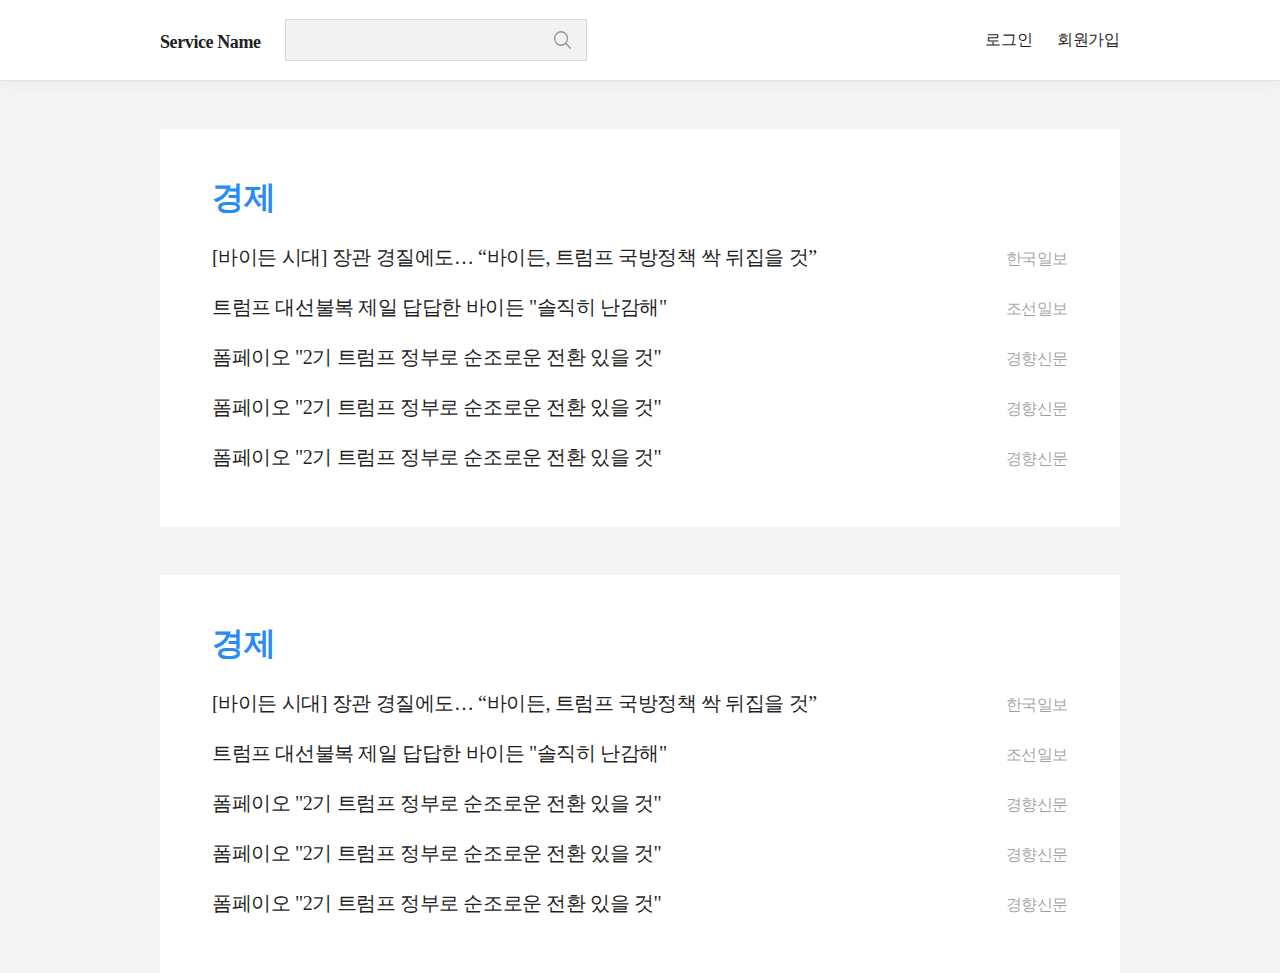
<file: index.html>
<!DOCTYPE html>
<html lang="en">

<head>
    <meta charset="UTF-8">
    <meta name="viewport" content="width=device-width, initial-scale=1.0">
    <link rel="stylesheet" href="css/reset.css">
    <link rel="stylesheet" href="css/header.css">
    <link rel="stylesheet" href="css/search.css">
    <link rel="stylesheet" href="css/newsItem.css">
    <link rel="preconnect" href="https://fonts.gstatic.com">
    <link href="https://fonts.googleapis.com/css2?family=Noto+Sans+KR&display=swap" rel="stylesheet">
    <title>Document</title>
</head>

<body>
    <form id="js-searchForm" name="SerachForm" method="POST" action="">
        <!-- action 속성에 정의된 경로로 HTTP 요청하도록 -->
        <header>
            <div class="header_cont">
                <div>
                    <div class="serviceName">Service Name</div>
                    <div class="searchBar">
                        <input id="js-searchInput" type="text" value="" name="serach">
                        <div><img id="js-searchIcon" src="img/search-outline.svg" alt=""></div>
                    </div>
                </div>
                <div>
                    <div class="signInUp">
                        <a href="">로그인
                            <!-- Sign in 주소 -->
                        </a>
                    </div>
                    <div class="signInUp">
                        <a href="">회원가입
                            <!-- Sign Up 주소 -->
                        </a>
                    </div>
                </div>
            </div>
        </header>

        <!-- 검색 디테일 -->
        <div class="wrap">
            <!-- 언론사 / 통합분류 / 사건사고 -->
            <div class="detail_cont">
                <div id="js-mediaBtn" class="js-detailBtn detail_btn">
                    언론사&nbsp;&#9662;
                </div>
                <div id="js-allBtn" class="js-detailBtn detail_btn">
                    통합분류&nbsp;&#9662;
                </div>
                <!-- <div id="js-accidentBtn" class="js-detailBtn detail_btn">
                    사건사고&nbsp;&#9662;
                </div> -->

                <div id="js-dateBtn" class="js-detailBtn detail_btn">
                    날짜&nbsp;&#9662;
                </div>
            </div>

            <!-- 검색 디테일__-->
            <div class="detail_wrap">
                <!-- 언론사 -->
                <div id="js-media" class="category_media">
                    <div>
                        <div>
                            <label class="media_subject">
                                <input class="js-media1" type="checkbox" name="media1" value="">중앙지
                            </label>
                        </div>
                        <div>
                            <ul class="media_ul">
                                <li>
                                    <label class="media_detail">
                                        <input class="js-media1-1" type="checkbox" name="media1" value="1">경향신문
                                    </label>
                                </li>
                                <li>
                                    <label class="media_detail">
                                        <input class="js-media1-1" type="checkbox" name="media1" value="2">
                                        국민일보
                                    </label>
                                </li>
                                <li>
                                    <label class="media_detail">
                                        <input class="js-media1-1" type="checkbox" name="media1" value="3">내일신문
                                    </label>
                                </li>
                                <li>
                                    <label class="media_detail">
                                        <input class="js-media1-1" type="checkbox" name="media1" value="4">동아일보
                                    </label>
                                </li>
                                <li>
                                    <label class="media_detail">
                                        <input class="js-media1-1" type="checkbox" name="media1" value="5">문화일보
                                    </label>
                                </li>
                                <li>
                                    <label class="media_detail">
                                        <input class="js-media1-1" type="checkbox" name="media1" value="6">서울신문
                                    </label>
                                </li>
                                <li>
                                    <label class="media_detail">
                                        <input class="js-media1-1" type="checkbox" name="media1" value="7">세계일보
                                    </label>
                                </li>
                                <li>
                                    <label class="media_detail">
                                        <input class="js-media1-1" type="checkbox" name="media1" value="8">조선일보
                                    </label>
                                </li>
                                <li>
                                    <label class="media_detail">
                                        <input class="js-media1-1" type="checkbox" name="media1" value="9">중앙일보
                                    </label>
                                </li>
                                <li>
                                    <label class="media_detail">
                                        <input class="js-media1-1" type="checkbox" name="media1" value="10">한겨례
                                    </label>
                                </li>
                                <li>
                                    <label class="media_detail">
                                        <input class="js-media1-1" type="checkbox" name="media1" value="11">한국일보
                                    </label>
                                </li>
                            </ul>
                        </div>
                    </div>
                    <div>
                        <div>
                            <label class="media_subject">
                                <input class="js-media2" type="checkbox" name="media2" value="">경제지
                            </label>
                        </div>
                        <div>
                            <ul class="media_ul">
                                <li>
                                    <label class="media_detail">
                                        <input class="js-media2-1" type="checkbox" name="media2" value="1">매일경제
                                    </label>
                                </li>
                                <li>
                                    <label class="media_detail">
                                        <input class="js-media2-1" type="checkbox" name="media2" value="2">머니투데이
                                    </label>
                                </li>
                                <li>
                                    <label class="media_detail">
                                        <input class="js-media2-1" type="checkbox" name="media2" value="3">서울경제
                                    </label>
                                </li>
                                <li>
                                    <label class="media_detail">
                                        <input class="js-media2-1" type="checkbox" name="media2" value="4">아시아경제
                                    </label>
                                </li>
                                <li>
                                    <label class="media_detail">
                                        <input class="js-media2-1" type="checkbox" name="media2" value="5">아주경제
                                    </label>
                                </li>
                                <li>
                                    <label class="media_detail">
                                        <input class="js-media2-1" type="checkbox" name="media2" value="6">파이낸셜뉴스
                                    </label>
                                </li>
                                <li>
                                    <label class="media_detail">
                                        <input class="js-media2-1" type="checkbox" name="media2" value="7">한국경제
                                    </label>
                                </li>
                                <li>
                                    <label class="media_detail">
                                        <input class="js-media2-1" type="checkbox" name="media2" value="8">헤럴드경제
                                    </label>
                                </li>
                            </ul>
                        </div>
                    </div>
                    <div>
                        <div>
                            <label class="media_subject">
                                <input class="js-media3" type="checkbox" name="media3" value="">방송사
                            </label>
                        </div>
                        <div>
                            <ul class="media_ul">
                                <li>
                                    <label class="media_detail">
                                        <input class="js-media3-1" type="checkbox" name="media3" value="1">KBS
                                    </label>
                                </li>
                                <li>
                                    <label class="media_detail">
                                        <input class="js-media3-1" type="checkbox" name="media3" value="2">MBC
                                    </label>
                                </li>
                                <li>
                                    <label class="media_detail">
                                        <input class="js-media3-1" type="checkbox" name="media3" value="3">OBS
                                    </label>
                                </li>
                                <li>
                                    <label class="media_detail">
                                        <input class="js-media3-1" type="checkbox" name="media3" value="4">SBS
                                    </label>
                                </li>
                                <li>
                                    <label class="media_detail">
                                        <input class="js-media3-1" type="checkbox" name="media3" value="5">YTN
                                    </label>
                                </li>
                            </ul>
                        </div>
                    </div>
                    <br>
                    <div class="btn_cont">
                        <button id="js-media-reset">초기화</button>
                        <button id="js-media-push">적용</button>
                    </div>
                </div>

                <!-- 통합분류 -->
                <div id="js-all" class="category_all">
                    <div class="overflow">
                        <div>
                            <div class="subject_wrap">
                                <span class="plus js-allBtn">+</span>
                                <label class="subject">
                                    <input class="js-all1" type="checkbox" name="all1" value="">정치
                                </label>
                            </div>
                            <ul>
                                <li>
                                    <label class="subject_detail">
                                        <input class="js-all1-1" type="checkbox" name="all1" value="1">행정_자치
                                    </label>
                                </li>
                                <li>
                                    <label class="subject_detail">
                                        <input class="js-all1-1" type="checkbox" name="all1" value="2">북한
                                    </label>
                                </li>
                                <li>
                                    <label class="subject_detail">
                                        <input class="js-all1-1" type="checkbox" name="all1" value="3">국회_정당
                                    </label>
                                </li>
                                <li>
                                    <label class="subject_detail">
                                        <input class="js-all1-1" type="checkbox" name="all1" value="4">외교
                                    </label>
                                </li>
                                <li>
                                    <label class="subject_detail">
                                        <input class="js-all1-1" type="checkbox" name="all1" value="5">정치일반
                                    </label>
                                </li>
                                <li>
                                    <label class="subject_detail">
                                        <input class="js-all1-1" type="checkbox" name="all1" value="6">선거
                                    </label>
                                </li>
                                <li>
                                    <label class="subject_detail">
                                        <input class="js-all1-1" type="checkbox" name="all1" value="7">청와대
                                    </label>
                                </li>
                            </ul>
                        </div>
                        <div>
                            <div class="subject_wrap">
                                <span class="plus js-allBtn">+</span>
                                <label class="subject">
                                    <input class="js-all2" type="checkbox" name="all2" value="">경제
                                </label>
                            </div>
                            <ul>
                                <li>
                                    <label class="subject_detail">
                                        <input class="js-all2-1" type="checkbox" name="all2" value="1">자원
                                    </label>
                                </li>
                                <li>
                                    <label class="subject_detail">
                                        <input class="js-all2-1" type="checkbox" name="all2" value="2">부동산
                                    </label>
                                </li>
                                <li>
                                    <label class="subject_detail">
                                        <input class="js-all2-1" type="checkbox" name="all2" value="3">금융_재테크
                                    </label>
                                </li>
                                <li>
                                    <label class="subject_detail">
                                        <input class="js-all2-1" type="checkbox" name="all2" value="4">경제일반
                                    </label>
                                </li>
                                <li>
                                    <label class="subject_detail">
                                        <input class="js-all2-1" type="checkbox" name="all2" value="5">자동차
                                    </label>
                                </li>
                                <li>
                                    <label class="subject_detail">
                                        <input class="js-all2-1" type="checkbox" name="all2" value="6">반도체
                                    </label>
                                </li>
                                <li>
                                    <label class="subject_detail">
                                        <input class="js-all2-1" type="checkbox" name="all2" value="7">산업_기업
                                    </label>
                                </li>
                                <li>
                                    <label class="subject_detail">
                                        <input class="js-all2-1" type="checkbox" name="all2" value="8">무역
                                    </label>
                                </li>
                                <li>
                                    <label class="subject_detail">
                                        <input class="js-all2-1" type="checkbox" name="all2" value="9">서비스_쇼핑
                                    </label>
                                </li>
                                <li>
                                    <label class="subject_detail">
                                        <input class="js-all2-1" type="checkbox" name="all2" value="10">증권_증시
                                    </label>
                                </li>
                                <li>
                                    <label class="subject_detail">
                                        <input class="js-all2-1" type="checkbox" name="all2" value="11">외환
                                    </label>
                                </li>
                                <li>
                                    <label class="subject_detail">
                                        <input class="js-all2-1" type="checkbox" name="all2" value="12">취업_창업
                                    </label>
                                </li>
                                <li>
                                    <label class="subject_detail">
                                        <input class="js-all2-1" type="checkbox" name="all2" value="13">유통
                                    </label>
                                </li>
                                <li>
                                    <label class="subject_detail">
                                        <input class="js-all2-1" type="checkbox" name="all2" value="14">국제경제
                                    </label>
                                </li>
                            </ul>
                        </div>
                        <div>
                            <div class="subject_wrap">
                                <span class="plus js-allBtn">+</span>
                                <label class="subject">
                                    <input class="js-all3" type="checkbox" name="all3" value="">사회
                                </label>
                            </div>
                            <ul>
                                <li>
                                    <label class="subject_detail">
                                        <input class="js-all3-1" type="checkbox" name="all3" value="1">의료_건강
                                    </label>
                                </li>
                                <li>
                                    <label class="subject_detail">
                                        <input class="js-all3-1" type="checkbox" name="all3" value="2">환경
                                    </label>
                                </li>
                                <li>
                                    <label class="subject_detail">
                                        <input class="js-all3-1" type="checkbox" name="all3" value="3">사건_사고
                                    </label>
                                </li>
                                <li>
                                    <label class="subject_detail">
                                        <input class="js-all3-1" type="checkbox" name="all3" value="4">여성
                                    </label>
                                </li>
                                <li>
                                    <label class="subject_detail">
                                        <input class="js-all3-1" type="checkbox" name="all3" value="5">장애인
                                    </label>
                                </li>
                                <li>
                                    <label class="subject_detail">
                                        <input class="js-all3-1" type="checkbox" name="all3" value="6">날씨
                                    </label>
                                </li>
                                <li>
                                    <label class="subject_detail">
                                        <input class="js-all3-1" type="checkbox" name="all3" value="7">노동_복지
                                    </label>
                                </li>
                                <li>
                                    <label class="subject_detail">
                                        <input class="js-all3-1" type="checkbox" name="all3" value="8">사회일반
                                    </label>
                                </li>
                                <li>
                                    <label class="subject_detail">
                                        <input class="js-all3-1" type="checkbox" name="all3" value="9">미디어
                                    </label>
                                </li>
                                <li>
                                    <label class="subject_detail">
                                        <input class="js-all3-1" type="checkbox" name="all3" value="10">교육_시험
                                    </label>
                                </li>
                            </ul>
                        </div>
                        <div>
                            <div class="subject_wrap">
                                <span class="plus js-allBtn">+</span>
                                <label class="subject">
                                    <input class="js-all4" type="checkbox" name="all4" value="">문화
                                </label>
                            </div>
                            <ul>
                                <li>
                                    <label class="subject_detail">
                                        <input class="js-all4-1" type="checkbox" name="all4" value="1">영화
                                    </label>
                                </li>
                                <li>
                                    <label class="subject_detail">
                                        <input class="js-all4-1" type="checkbox" name="all4" value="2">문화일반
                                    </label>
                                </li>
                                <li>
                                    <label class="subject_detail">
                                        <input class="js-all4-1" type="checkbox" name="all4" value="3">미술_건축
                                    </label>
                                </li>
                                <li>
                                    <label class="subject_detail">
                                        <input class="js-all4-1" type="checkbox" name="all4" value="4">음악
                                    </label>
                                </li>
                                <li>
                                    <label class="subject_detail">
                                        <input class="js-all4-1" type="checkbox" name="all4" value="5">방송_연예
                                    </label>
                                </li>
                                <li>
                                    <label class="subject_detail">
                                        <input class="js-all4-1" type="checkbox" name="all4" value="6">학술_문화재
                                    </label>
                                </li>
                                <li>
                                    <label class="subject_detail">
                                        <input class="js-all4-1" type="checkbox" name="all4" value="7">종교
                                    </label>
                                </li>
                                <li>
                                    <label class="subject_detail">
                                        <input class="js-all4-1" type="checkbox" name="all4" value="8">요리_여행
                                    </label>
                                </li>
                                <li>
                                    <label class="subject_detail">
                                        <input class="js-all4-1" type="checkbox" name="all4" value="9">생활
                                    </label>
                                </li>
                                <li>
                                    <label class="subject_detail">
                                        <input class="js-all4-1" type="checkbox" name="all4" value="10">전시_공연
                                    </label>
                                </li>
                                <li>
                                    <label class="subject_detail">
                                        <input class="js-all4-1" type="checkbox" name="all4" value="11">출판
                                    </label>
                                </li>
                            </ul>
                        </div>
                        <div>
                            <div class="subject_wrap">
                                <span class="plus js-allBtn">+</span>
                                <label class="subject">
                                    <input class="js-all5" type="checkbox" name="all5" value="">국제
                                </label>
                            </div>
                            <ul>
                                <li>
                                    <label class="subject_detail">
                                        <input class="js-all5-1" type="checkbox" name="all5" value="1">러시아
                                    </label>
                                </li>
                                <li>
                                    <label class="subject_detail">
                                        <input class="js-all5-1" type="checkbox" name="all5" value="2">일본
                                    </label>
                                </li>
                                <li>
                                    <label class="subject_detail">
                                        <input class="js-all5-1" type="checkbox" name="all5" value="3">국제일반
                                    </label>
                                </li>
                                <li>
                                    <label class="subject_detail">
                                        <input class="js-all5-1" type="checkbox" name="all5" value="4">중동_아프리카
                                    </label>
                                </li>
                                <li>
                                    <label class="subject_detail">
                                        <input class="js-all5-1" type="checkbox" name="all5" value="5">유럽_EU
                                    </label>
                                </li>
                                <li>
                                    <label class="subject_detail">
                                        <input class="js-all5-1" type="checkbox" name="all5" value="6">미국
                                    </label>
                                </li>
                                <li>
                                    <label class="subject_detail">
                                        <input class="js-all5-1" type="checkbox" name="all5" value="7">중남미
                                    </label>
                                </li>
                                <li>
                                    <label class="subject_detail">
                                        <input class="js-all5-1" type="checkbox" name="all5" value="8">중국
                                    </label>
                                </li>
                                <li>
                                    <label class="subject_detail">
                                        <input class="js-all5-1" type="checkbox" name="all5" value="9">아시아
                                    </label>
                                </li>
                            </ul>
                        </div>
                    </div>

                    <div class="btn_cont">
                        <button id="js-all-reset">초기화</button>
                        <button id="js-all-push">적용</button>
                    </div>
                </div>

                <!-- 사건사고 -->
                <!-- <div id="js-accident" class="category_accident">
                    <div class="overflow">
                        <div>
                            <div class="subject_wrap">
                                <span class="js-acBtn plus">+</span>
                                <label class="subject">
                                    <input class="js-ac1" type="checkbox" name="ac1" value="">범죄
                                </label>
                            </div>
                            <ul>
                                <li>
                                    <div class="subject_wrap sub2">
                                        <span class="js-acBtn plus">+</span>
                                        <label class="subject">
                                            <input class="js-ac1-1 js-ac1__" type="checkbox" name="ac1" value="">성범죄
                                        </label>
                                    </div>
                                    <ul>
                                        <li>
                                            <label class="subject_detail2">
                                                <input class="js-ac1-1-1 js-ac1__1" type="checkbox" name="ac1"
                                                    value="1">성폭행
                                            </label>
                                        </li>
                                        <li>
                                            <label class="subject_detail2">
                                                <input class="js-ac1-1-1 js-ac1__1" type="checkbox" name="ac1"
                                                    value="2">성추행
                                            </label>
                                        </li>
                                        <li>
                                            <label class="subject_detail2">
                                                <input class="js-ac1-1-1 js-ac1__1" type="checkbox" name="ac1"
                                                    value="3">성희롱
                                            </label>
                                        </li>
                                        <li>
                                            <label class="subject_detail2">
                                                <input class="js-ac1-1-1 js-ac1__1" type="checkbox" name="ac1"
                                                    value="4">성매매
                                            </label>
                                        </li>
                                        <li>
                                            <label class="subject_detail2">
                                                <input class="js-ac1-1-1 js-ac1__1" type="checkbox" name="ac1"
                                                    value="5">음란물
                                            </label>
                                        </li>
                                    </ul>
                                </li>
                                <li>
                                    <div class="subject_wrap sub2">
                                        <span class='js-acBtn plus'>+</span>
                                        <label class="subject">
                                            <input class="js-ac1-2 js-ac1__" type="checkbox" name="ac1" value="">기업범죄
                                        </label>
                                    </div>
                                    <ul>
                                        <li>
                                            <label class="subject_detail2">
                                                <input class="js-ac1-2-1 js-ac1__1" type="checkbox" name="ac1"
                                                    value="6">내부자거래
                                            </label>
                                        </li>
                                        <li>
                                            <label class="subject_detail2">
                                                <input class="js-ac1-2-1 js-ac1__1" type="checkbox" name="ac1"
                                                    value="7">거래제한
                                            </label>
                                        </li>
                                        <li>
                                            <label class="subject_detail2">
                                                <input class="js-ac1-2-1 js-ac1__1" type="checkbox" name="ac1"
                                                    value="8">반독점범죄
                                            </label>
                                        </li>
                                        <li>
                                            <label class="subject_detail2">
                                                <input class="js-ac1-2-1 js-ac1__1" type="checkbox" name="ac1"
                                                    value="9">계약위반
                                            </label>
                                        </li>
                                        <li>
                                            <label class="subject_detail2">
                                                <input class="js-ac1-2-1 js-ac1__1" type="checkbox" name="ac1"
                                                    value="10">횡령
                                            </label>
                                        </li>
                                    </ul>
                                </li>
                                <li>
                                    <div class="subject_wrap sub2">
                                        <span class="js-acBtn plus">+</span>
                                        <label class="subject">
                                            <input class="js-ac1-3 js-ac1__" type="checkbox" name="ac1" value="">정치
                                        </label>
                                    </div>
                                    <ul>
                                        <li>
                                            <label class="subject_detail2">
                                                <input class="js-ac1-3-1 js-ac1__1" type="checkbox" name="ac1" value="11">뇌물수수
                                            </label>
                                        </li>
                                    </ul>
                                </li>
                                <li>
                                    <div class="subject_wrap sub2">
                                        <span class="js-acBtn plus">+</span>
                                        <label class="subject">
                                            <input class="js-ac1-4 js-ac1__" type="checkbox" name="ac1" value="">범죄일반
                                        </label>
                                    </div>
                                    <ul>
                                        <li>
                                            <label class="subject_detail2">
                                                <input class="js-ac1-4-1 js-ac1__1" type="checkbox" name="ac1" value="12">방화
                                            </label>
                                        </li>
                                        <li>
                                            <label class="subject_detail2">
                                                <input class="js-ac1-4-1 js-ac1__1" type="checkbox" name="ac1" value="13">폭행
                                            </label>
                                        </li>
                                        <li>
                                            <label class="subject_detail2">
                                                <input class="js-ac1-4-1 js-ac1__1" type="checkbox" name="ac1" value="14">절도
                                            </label>
                                        </li>
                                        <li>
                                            <label class="subject_detail2">
                                                <input class="js-ac1-4-1 js-ac1__1" type="checkbox" name="ac1" value="15">유괴/납치
                                            </label>
                                        </li>
                                        <li>
                                            <label class="subject_detail2">
                                                <input class="js-ac1-4-1 js-ac1__1" type="checkbox" name="ac1" value="16">살인
                                            </label>
                                        </li>
                                        <li>
                                            <label class="subject_detail2">
                                                <input class="js-ac1-4-1 js-ac1__1" type="checkbox" name="ac1" value="17">사기
                                            </label>
                                        </li>
                                        <li>
                                            <label class="subject_detail2">
                                                <input class="js-ac1-4-1 js-ac1__1" type="checkbox" name="ac1" value="18">마약
                                            </label>
                                        </li>
                                    </ul>
                                </li>
                            </ul>
                        </div>

                        <div>
                            <div class="subject_wrap">
                                <span class="js-acBtn plus">+</span>
                                <label class="subject">
                                    <input class="js-ac2" type="checkbox" name="ac2" value="">사고
                                </label>
                            </div>
                            <ul>
                                <li>
                                    <div class="subject_wrap sub2">
                                        <span class="plus"></span>
                                        <label class="subject">
                                            <input class="js-ac2-1 js-ac2__" type="checkbox" name="ac2" value="1">스포츠사고
                                        </label>
                                    </div>
                                </li>
                                <li>
                                    <div class="subject_wrap sub2">
                                        <span class="js-acBtn plus">+</span>
                                        <label class="subject">
                                            <input class="js-ac2-2 js-ac2__" type="checkbox" name="ac2" value="">산업사고
                                        </label>
                                    </div>
                                    <ul>
                                        <li>
                                            <label class="subject_detail2">
                                                <input class="js-ac2-2-1 js-ac2__1" type="checkbox" name="ac2" value="2">붕괴
                                            </label>
                                        </li>
                                        <li>
                                            <label class="subject_detail2">
                                                <input class="js-ac2-2-1 js-ac2__1" type="checkbox" name="ac2" value="3">폭발
                                            </label>
                                        </li>
                                        <li>
                                            <label class="subject_detail2">
                                                <input class="js-ac2-2-1 js-ac2__1" type="checkbox" name="ac2" value="4">화재
                                            </label>
                                        </li>
                                        <li>
                                            <label class="subject_detail2">
                                                <input class="js-ac2-2-1 js-ac2__1" type="checkbox" name="ac2" value="5">원자력사고
                                            </label>
                                        </li>
                                    </ul>
                                </li>
                                <li>
                                    <div class="subject_wrap sub2">
                                        <span class="js-acBtn plus">+</span>
                                        <label class="subject">
                                            <input class="js-ac2-3 js-ac2__" type="checkbox" name="ac2" value="">교통사고
                                        </label>
                                    </div>
                                    <ul>
                                        <li>
                                            <label class="subject_detail2">
                                                <input class="js-ac2-3-1 js-ac2__1" type="checkbox" name="ac2" value="6">항공사고
                                            </label>
                                        </li>
                                        <li>
                                            <label class="subject_detail2">
                                                <input class="js-ac2-3-1 js-ac2__1" type="checkbox" name="ac2" value="7">우주사고
                                            </label>
                                        </li>
                                        <li>
                                            <label class="subject_detail2">
                                                <input class="js-ac2-3-1 js-ac2__1" type="checkbox" name="ac2" value="8">해상사고
                                            </label>
                                        </li>
                                        <li>
                                            <label class="subject_detail2">
                                                <input class="js-ac2-3-1 js-ac2__1" type="checkbox" name="ac2" value="9">철도사고
                                            </label>
                                        </li>
                                        <li>
                                            <label class="subject_detail2">
                                                <input class="js-ac2-3-1 js-ac2__1" type="checkbox" name="ac2" value="10">노상사고
                                            </label>
                                        </li>
                                    </ul>
                                </li>
                            </ul>
                        </div>

                        <div>
                            <div class="subject_wrap">
                                <span class="js-acBtn plus">+</span>
                                <label class="subject">
                                    <input class="js-ac3" type="checkbox" name="ac3" value="">재해
                                </label>
                            </div>
                            <ul>
                                <li>
                                    <div class="subject_wrap sub2">
                                        <span class="js-acBtn plus">+</span>
                                        <label class="subject">
                                            <input class="js-ac3-1 js-ac3__" type="checkbox" name="ac3" value="">자연재해
                                        </label>
                                    </div>
                                    <ul>
                                        <li>
                                            <label class="subject_detail2">
                                                <input class="js-ac3-1-1 js-ac3__1" type="checkbox" name="ac3" value="1">눈사태_산사태
                                            </label>
                                        </li>
                                        <li>
                                            <label class="subject_detail2">
                                                <input class="js-ac3-1-1 js-ac3__1" type="checkbox" name="ac3" value="2">태풍
                                            </label>
                                        </li>
                                        <li>
                                            <label class="subject_detail2">
                                                <input class="js-ac3-1-1 js-ac3__1" type="checkbox" name="ac3" value="3">폭염
                                            </label>
                                        </li>
                                        <li>
                                            <label class="subject_detail2">
                                                <input class="js-ac3-1-1 js-ac3__1" type="checkbox" name="ac3" value="4">해일
                                            </label>
                                        </li>
                                        <li>
                                            <label class="subject_detail2">
                                                <input class="js-ac3-1-1 js-ac3__1" type="checkbox" name="ac3" value="5">화산폭발
                                            </label>
                                        <li>
                                            <label class="subject_detail2">
                                                <input class="js-ac3-1-1 js-ac3__1" type="checkbox" name="ac3" value="6">미세먼지_황사
                                            </label>
                                        </li>
                                        <li>
                                            <label class="subject_detail2">
                                                <input class="js-ac3-1-1 js-ac3__1" type="checkbox" name="ac3" value="7">가뭄
                                            </label>
                                        </li>
                                        <li>
                                            <label class="subject_detail2">
                                                <input class="js-ac3-1-1 js-ac3__1" type="checkbox" name="ac3" value="8">지진
                                            </label>
                                        </li>
                                        <li>
                                            <label class="subject_detail2">
                                                <input class="js-ac3-1-1 js-ac3__1" type="checkbox" name="ac3" value="9">홍수
                                            </label>
                                        </li>
                                    </ul>
                                </li>
                            </ul>
                        </div>

                        <div>
                            <div class="subject_wrap">
                                <span class="js-acBtn plus">+</span>
                                <label class="subject">
                                    <input class="js-ac4" type="checkbox" name="ac4" value="">사회
                                </label>
                            </div>
                            <ul>
                                <li>
                                    <div class="subject_wrap sub2">
                                        <span class="js-acBtn plus">+</span>
                                        <label class="subject">
                                            <input class="js-ac4-1 js-ac4__" type="checkbox" name="ac4" value="">사회문제
                                        </label>
                                    </div>
                                    <ul>
                                        <li>
                                            <label class="subject_detail2">
                                                <input class="js-ac4-1-1 js-ac4__1" type="checkbox" name="ac4" value="1">
                                                사회문제
                                            </label>
                                        </li>
                                        <li>
                                            <label class="subject_detail2">
                                                <input class="js-ac4-1-1 js-ac4__1" type="checkbox" name="ac4" value="2">학대
                                            </label>
                                        </li>
                                        <li>
                                            <label class="subject_detail2">
                                                <input class="js-ac4-1-1 js-ac4__1" type="checkbox" name="ac4" value="3">중독
                                            </label>
                                        </li>
                                        <li>
                                            <label class="subject_detail2">
                                                <input class="js-ac4-1-1 js-ac4__1" type="checkbox" name="ac4" value="4">미성년범죄
                                            </label>
                                        </li>
                                        <li>
                                            <label class="subject_detail2">
                                                <input class="js-ac4-1-1 js-ac4__1" type="checkbox" name="ac4" value="5">노예
                                            </label>
                                        </li>
                                        <li>
                                            <label class="subject_detail2">
                                                <input class="js-ac4-1-1 js-ac4__1" type="checkbox" name="ac4" value="6">자살
                                            </label>
                                        </li>
                                        <li>
                                            <label class="subject_detail2">
                                                <input class="js-ac4-1-1 js-ac4__1" type="checkbox" name="ac4" value="7">빈곤
                                            </label>
                                        </li>
                                        <li>
                                            <label class="subject_detail2">
                                                <input class="js-ac4-1-1 js-ac4__1" type="checkbox" name="ac4" value="8">성차별
                                            </label>
                                        </li>
                                    </ul>
                                </li>
                                <li>
                                    <div class="subject_wrap sub2">
                                        <span class="js-acBtn plus">+</span>
                                        <label class="subject">
                                            <input class="js-ac4-2 js-ac4__" type="checkbox" name="ac4" value="">사회갈등
                                        </label>
                                    </div>
                                    <ul>
                                        <li>
                                            <label class="subject_detail2">
                                                <input class="js-ac4-2-1 js-ac4__1" type="checkbox" name="ac4" value="9">
                                                전쟁
                                            </label>
                                        </li>
                                        <li>
                                            <label class="subject_detail2">
                                                <input class="js-ac4-2-1 js-ac4__1" type="checkbox" name="ac4" value="10">
                                                테러행위
                                            </label>
                                        </li>
                                        <li>
                                            <label class="subject_detail2">
                                                <input class="js-ac4-2-1 js-ac4__1" type="checkbox" name="ac4" value="11">
                                                시위
                                            </label>
                                        </li>
                                        <li>
                                            <label class="subject_detail2">
                                                <input class="js-ac4-2-1 js-ac4__1" type="checkbox" name="ac4" value="12">
                                                반란_혁명_폭동
                                            </label>
                                        </li>
                                        <li>
                                            <label class="subject_detail2">
                                                <input class="js-ac4-2-1 js-ac4__1" type="checkbox" name="ac4" value="13">
                                                대량학살
                                            </label>
                                        </li>
                                    </ul>
                                </li>
                            </ul>
                        </div>

                    </div>
                    <div class="btn_cont">
                        <button id="js-ac-reset">초기화</button>
                        <button id="js-ac-push">적용</button>
                    </div>
                </div> -->

                <!-- 날짜 -->
                <div id="js-date" class="category_date">
                    <div>
                        <ul id="js-date-ul" class="date_ul">
                            <li>
                                <label class="date_detail">
                                    <input class="js-date1" type="radio" name="date" value="1">1일
                                </label>
                            </li>
                            <li>
                                <label class="date_detail">
                                    <input class="js-date1" type="radio" name="date" value="7">1주
                                </label>
                            </li>
                            <li>
                                <label class="date_detail">
                                    <input class="js-date1" type="radio" name="date" value="28">1개월
                                </label>
                            </li>
                            <li>
                                <label class="date_detail">
                                    <input class="js-date1" type="radio" name="date" value="84">3개월
                                </label>
                            </li>
                            <li>
                                <label class="date_detail">
                                    <input class="js-date1" type="radio" name="date" value="168">6개월
                                </label>
                            </li>
                            <li>
                                <label class="date_detail">
                                    <input class="js-date1" type="radio" name="date" value="365">1년
                                </label>
                            </li>
                            <li>
                                <label class="date_detail all">
                                    <input class="js-date1" type="radio" name="date" value="all">전체
                                </label>
                            </li>
                        </ul>

                        <hr class="line">
                        <div>직접입력</div>
                        <div class="date_input">
                            <input type="date" name="from" max="9999-12-31" required />
                        </div>
                        <div class="date_input">
                            <input type="date" max="9999-12-31" name="to" required />
                        </div>
                    </div>
                    <br>
                    <div class="btn_cont">
                        <button id="js-date-reset">초기화</button>
                        <button id="js-date-push">적용</button>
                    </div>
                </div>
            </div>
        </div>


    </form>
    <!-- 검색 전 -->
    <div class="main_wrap">
        <div class="main_news_item">
            <div class="category">
                경제
            </div>
            <ul>
                <li>
                    <span class="news_title">
                        <a href="">[바이든 시대] 장관 경질에도… “바이든, 트럼프 국방정책 싹 뒤집을 것”
                        </a>
                    </span>
                    <span class="news_reporter">
                        한국일보
                    </span>
                </li>
                <li>
                    <span class="news_title">
                        <a href="">트럼프 대선불복 제일 답답한 바이든 "솔직히 난감해"
                        </a>
                    </span>
                    <span class="news_reporter">
                        조선일보wegewgwgew
                    </span>
                </li>
                <li>
                    <span class="news_title">
                        <a href="">폼페이오 "2기 트럼프 정부로 순조로운 전환 있을 것"
                        </a>
                    </span>
                    <span class="news_reporter">
                        경향신문
                    </span>
                </li>
                <li>
                    <span class="news_title">
                        <a href="">폼페이오 "2기 트럼프 정부로 순조로운 전환 있을 것"
                        </a>
                    </span>
                    <span class="news_reporter">
                        경향신문
                    </span>
                </li>
                <li>
                    <span class="news_title">
                        <a href="">폼페이오 "2기 트럼프 정부로 순조로운 전환 있을 것"
                        </a>
                    </span>
                    <span class="news_reporter">
                        경향신문
                    </span>
                </li>
            </ul>
        </div>

        <div class="main_news_item">
            <div class="category">
                경제
            </div>
            <ul>
                <li>
                    <span class="news_title">
                        <a href="">[바이든 시대] 장관 경질에도… “바이든, 트럼프 국방정책 싹 뒤집을 것”
                        </a>
                    </span>
                    <span class="news_reporter">
                        한국일보
                    </span>
                </li>
                <li>
                    <span class="news_title">
                        <a href="">트럼프 대선불복 제일 답답한 바이든 "솔직히 난감해"
                        </a>
                    </span>
                    <span class="news_reporter">
                        조선일보wegewgwgew
                    </span>
                </li>
                <li>
                    <span class="news_title">
                        <a href="">폼페이오 "2기 트럼프 정부로 순조로운 전환 있을 것"
                        </a>
                    </span>
                    <span class="news_reporter">
                        경향신문
                    </span>
                </li>
                <li>
                    <span class="news_title">
                        <a href="">폼페이오 "2기 트럼프 정부로 순조로운 전환 있을 것"
                        </a>
                    </span>
                    <span class="news_reporter">
                        경향신문
                    </span>
                </li>
                <li>
                    <span class="news_title">
                        <a href="">폼페이오 "2기 트럼프 정부로 순조로운 전환 있을 것"
                        </a>
                    </span>
                    <span class="news_reporter">
                        경향신문
                    </span>
                </li>
            </ul>
        </div>
    </div>
    </div>

    <div id="js-searchFilter" class="searchFilter hide"></div>
    <script type="text/javaScript" src="js/header.js"></script>
    <script type="text/javaScript" src="js/category.js"></script>
    <script type="text/javaScript" src="js/media.js"></script>
    <script type="text/javaScript" src="js/all.js"></script>
    <!-- <script type="text/javaScript" src="js/accident.js"></script> -->
    <script type="text/javaScript" src="js/date.js"></script>
</body>

</html>
</file>
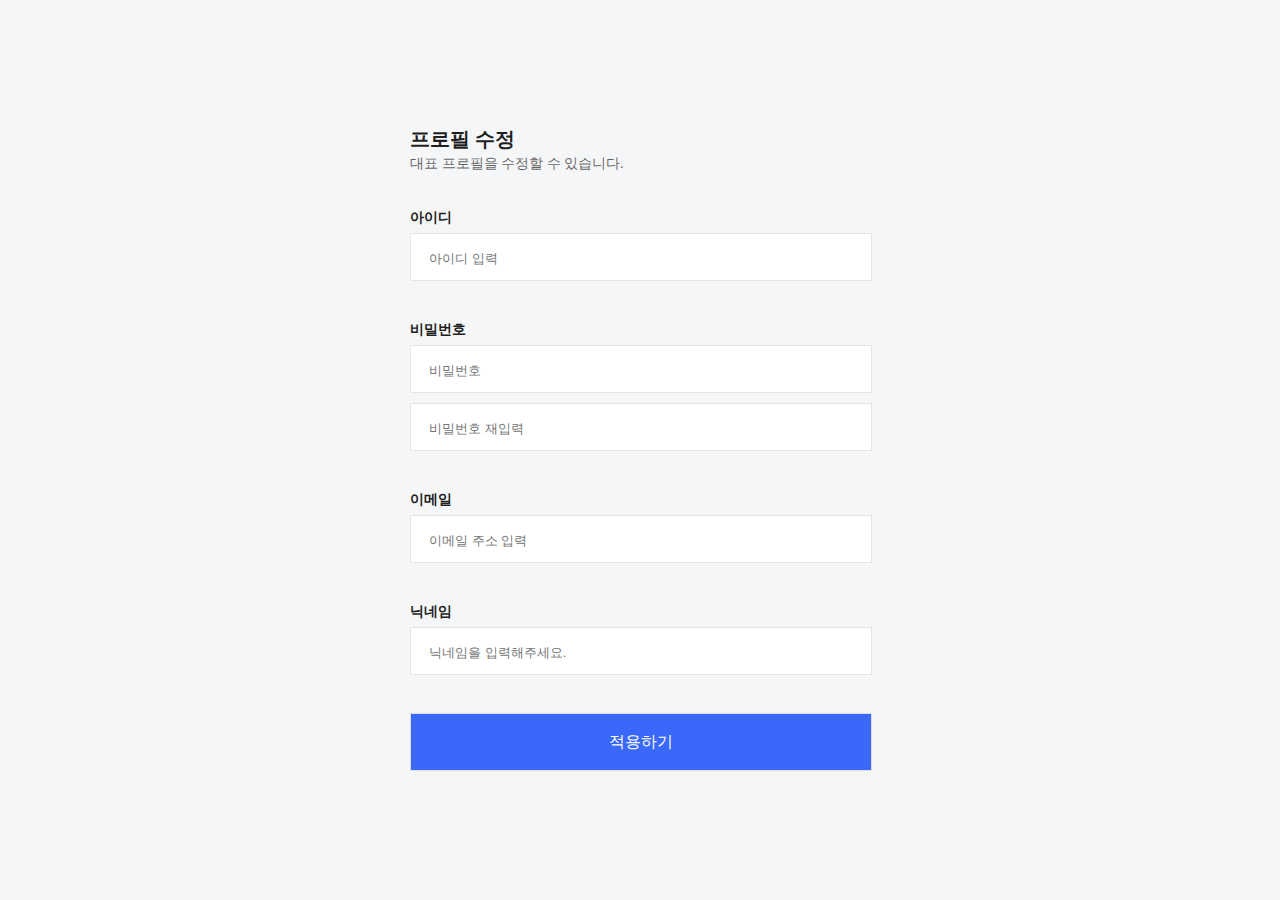
<file: edit.html>
<!DOCTYPE html>
<html lang="en">
<link rel="stylesheet" href="css/reset.css">
<link rel="stylesheet" href="css/edit.css">

<head>
    <meta charset="UTF-8">
    <meta name="viewport" content="width=device-width, initial-scale=1.0">
    <title>edit profile</title>
</head>

<body>
    <div class="cont">
        <form id="js-form" class="form_cont" name="loginForm" method="GET" action="">
            <!-- action 속성에 정의된 경로로 HTTP 요청하도록 -->
            <div class="title">프로필 수정</div>
            <div class="subTitle">대표 프로필을 수정할 수 있습니다.</div>

            <div class="id_title">아이디</div>
            <div class="id_area">
                <input id="js-id" type="text" name="userId" placeholder="아이디 입력">
                <!-- input.value = "" -->
            </div>
            <div id="js-noti-id" class="noti"></div>

            <div class="ps_title">비밀번호</div>
            <div class="ps_area">
                <input id="js-ps" type="password" name="password" placeholder="비밀번호">
                <!-- input.value = "" -->
            </div>
            <div class="ps_area">
                <input id="js-psCheck" type="password" name="passwordCheck" placeholder="비밀번호 재입력">
                <!-- input.value = "" -->
            </div>
            <div id="js-noti-ps" class="noti"></div>

            <div class="e_title">이메일</div>
            <div class="e_area">
                <input id="js-email" type="email" name="email" placeholder="이메일 주소 입력">
                <!-- input.value = "" -->
            </div>
            <div id="js-noti-email" class="noti"></div>

            <div class="name_title">닉네임</div>
            <div class="name_area">
                <input id="js-name" type="text" name="name" placeholder="닉네임을 입력해주세요.">
                <!-- input.value = "" -->
            </div>
            <div id="js-noti-name" class="noti"></div>

            <div class="submit_area">
                <input id="js-submit" type="submit" value="적용하기">
            </div>
        </form>
    </div>

    <script type="text/javascript" src="js/edit.js"></script>
</body>

</html>
</file>
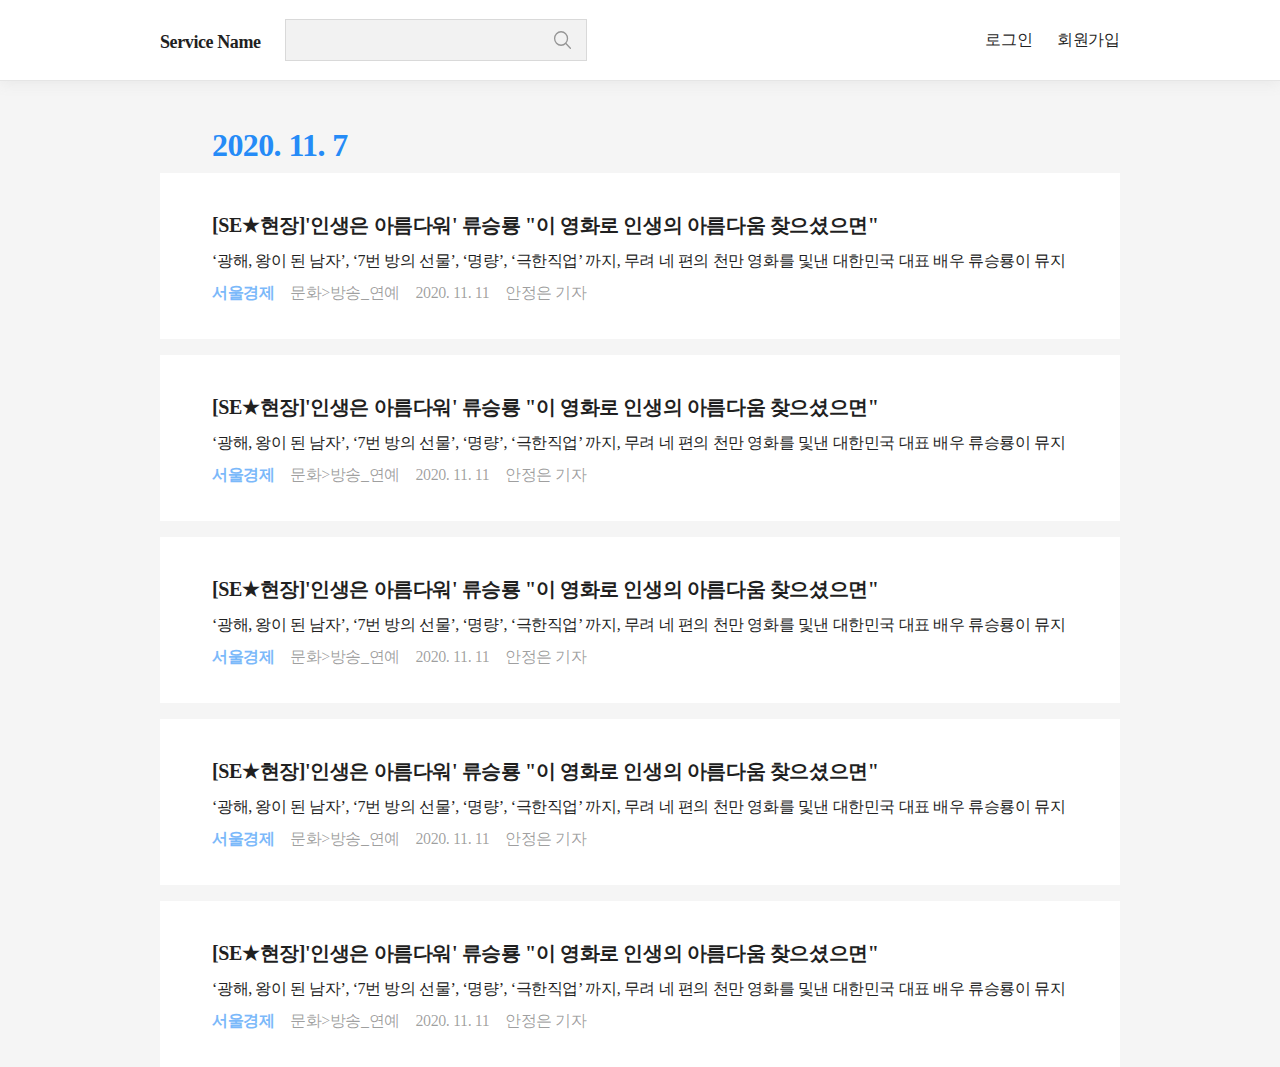
<file: index _result.html>
<!DOCTYPE html>
<html lang="en">

<head>
    <meta charset="UTF-8">
    <meta name="viewport" content="width=device-width, initial-scale=1.0">
    <link rel="stylesheet" href="css/reset.css">
    <link rel="stylesheet" href="css/header.css">
    <link rel="stylesheet" href="css/search.css">
    <link rel="stylesheet" href="css/newsItem.css">
    <link rel="stylesheet" href="css/resultItem.css">
    <link rel="preconnect" href="https://fonts.gstatic.com">
    <link href="https://fonts.googleapis.com/css2?family=Noto+Sans+KR&display=swap" rel="stylesheet">
    <title>Document</title>
    <title>Document</title>
</head>

<body>
    <form id="js-searchForm" name="SerachForm" method="POST" action="">
        <!-- action 속성에 정의된 경로로 HTTP 요청하도록 -->
        <header>
            <div class="header_cont">
                <div>
                    <div class="serviceName">Service Name</div>
                    <div class="searchBar">
                        <input id="js-searchInput" type="text" value="" name="serach">
                        <div><img id="js-searchIcon" src="img/search-outline.svg" alt=""></div>
                    </div>
                </div>
                <div>
                    <div class="signInUp">
                        <a href="">로그인
                            <!-- Sign in 주소 -->
                        </a>
                    </div>
                    <div class="signInUp">
                        <a href="">회원가입
                            <!-- Sign Up 주소 -->
                        </a>
                    </div>
                </div>
            </div>
        </header>

        <!-- 검색 디테일 -->
        <div class="wrap">
            <!-- 언론사 / 통합분류 / 사건사고 -->
            <div class="detail_cont">
                <div id="js-mediaBtn" class="js-detailBtn detail_btn">
                    언론사&nbsp;&#9662;
                </div>
                <div id="js-allBtn" class="js-detailBtn detail_btn">
                    통합분류&nbsp;&#9662;
                </div>
                <!-- <div id="js-accidentBtn" class="js-detailBtn detail_btn">
                    사건사고&nbsp;&#9662;
                </div> -->
                <div id="js-dateBtn" class="js-detailBtn detail_btn">
                    날짜&nbsp;&#9662;
                </div>
            </div>

            <!-- 검색 디테일__-->
            <div class="detail_wrap">
                <!-- 언론사 -->
                <div id="js-media" class="category_media">
                    <div>
                        <div>
                            <label class="media_subject">
                                <input class="js-media1" type="checkbox" name="media1" value="">중앙지
                            </label>
                        </div>
                        <div>
                            <ul class="media_ul">
                                <li>
                                    <label class="media_detail">
                                        <input class="js-media1-1" type="checkbox" name="media1" value="1">경향신문
                                    </label>
                                </li>
                                <li>
                                    <label class="media_detail">
                                        <input class="js-media1-1" type="checkbox" name="media1" value="2">
                                        국민일보
                                    </label>
                                </li>
                                <li>
                                    <label class="media_detail">
                                        <input class="js-media1-1" type="checkbox" name="media1" value="3">내일신문
                                    </label>
                                </li>
                                <li>
                                    <label class="media_detail">
                                        <input class="js-media1-1" type="checkbox" name="media1" value="4">동아일보
                                    </label>
                                </li>
                                <li>
                                    <label class="media_detail">
                                        <input class="js-media1-1" type="checkbox" name="media1" value="5">문화일보
                                    </label>
                                </li>
                                <li>
                                    <label class="media_detail">
                                        <input class="js-media1-1" type="checkbox" name="media1" value="6">서울신문
                                    </label>
                                </li>
                                <li>
                                    <label class="media_detail">
                                        <input class="js-media1-1" type="checkbox" name="media1" value="7">세계일보
                                    </label>
                                </li>
                                <li>
                                    <label class="media_detail">
                                        <input class="js-media1-1" type="checkbox" name="media1" value="8">조선일보
                                    </label>
                                </li>
                                <li>
                                    <label class="media_detail">
                                        <input class="js-media1-1" type="checkbox" name="media1" value="9">중앙일보
                                    </label>
                                </li>
                                <li>
                                    <label class="media_detail">
                                        <input class="js-media1-1" type="checkbox" name="media1" value="10">한겨례
                                    </label>
                                </li>
                                <li>
                                    <label class="media_detail">
                                        <input class="js-media1-1" type="checkbox" name="media1" value="11">한국일보
                                    </label>
                                </li>
                            </ul>
                        </div>
                    </div>
                    <div>
                        <div>
                            <label class="media_subject">
                                <input class="js-media2" type="checkbox" name="media2" value="">경제지
                            </label>
                        </div>
                        <div>
                            <ul class="media_ul">
                                <li>
                                    <label class="media_detail">
                                        <input class="js-media2-1" type="checkbox" name="media2" value="1">매일경제
                                    </label>
                                </li>
                                <li>
                                    <label class="media_detail">
                                        <input class="js-media2-1" type="checkbox" name="media2" value="2">머니투데이
                                    </label>
                                </li>
                                <li>
                                    <label class="media_detail">
                                        <input class="js-media2-1" type="checkbox" name="media2" value="3">서울경제
                                    </label>
                                </li>
                                <li>
                                    <label class="media_detail">
                                        <input class="js-media2-1" type="checkbox" name="media2" value="4">아시아경제
                                    </label>
                                </li>
                                <li>
                                    <label class="media_detail">
                                        <input class="js-media2-1" type="checkbox" name="media2" value="5">아주경제
                                    </label>
                                </li>
                                <li>
                                    <label class="media_detail">
                                        <input class="js-media2-1" type="checkbox" name="media2" value="6">파이낸셜뉴스
                                    </label>
                                </li>
                                <li>
                                    <label class="media_detail">
                                        <input class="js-media2-1" type="checkbox" name="media2" value="7">한국경제
                                    </label>
                                </li>
                                <li>
                                    <label class="media_detail">
                                        <input class="js-media2-1" type="checkbox" name="media2" value="8">헤럴드경제
                                    </label>
                                </li>
                            </ul>
                        </div>
                    </div>
                    <div>
                        <div>
                            <label class="media_subject">
                                <input class="js-media3" type="checkbox" name="media3" value="">방송사
                            </label>
                        </div>
                        <div>
                            <ul class="media_ul">
                                <li>
                                    <label class="media_detail">
                                        <input class="js-media3-1" type="checkbox" name="media3" value="1">KBS
                                    </label>
                                </li>
                                <li>
                                    <label class="media_detail">
                                        <input class="js-media3-1" type="checkbox" name="media3" value="2">MBC
                                    </label>
                                </li>
                                <li>
                                    <label class="media_detail">
                                        <input class="js-media3-1" type="checkbox" name="media3" value="3">OBS
                                    </label>
                                </li>
                                <li>
                                    <label class="media_detail">
                                        <input class="js-media3-1" type="checkbox" name="media3" value="4">SBS
                                    </label>
                                </li>
                                <li>
                                    <label class="media_detail">
                                        <input class="js-media3-1" type="checkbox" name="media3" value="5">YTN
                                    </label>
                                </li>
                            </ul>
                        </div>
                    </div>
                    <br>
                    <div class="btn_cont">
                        <button id="js-media-reset">초기화</button>
                        <button id="js-media-push">적용</button>
                    </div>
                </div>

                <!-- 통합분류 -->
                <div id="js-all" class="category_all">
                    <div class="overflow">
                        <div>
                            <div class="subject_wrap">
                                <span class="plus js-allBtn">+</span>
                                <label class="subject">
                                    <input class="js-all1" type="checkbox" name="all1" value="">정치
                                </label>
                            </div>
                            <ul>
                                <li>
                                    <label class="subject_detail">
                                        <input class="js-all1-1" type="checkbox" name="all1" value="1">행정_자치
                                    </label>
                                </li>
                                <li>
                                    <label class="subject_detail">
                                        <input class="js-all1-1" type="checkbox" name="all1" value="2">북한
                                    </label>
                                </li>
                                <li>
                                    <label class="subject_detail">
                                        <input class="js-all1-1" type="checkbox" name="all1" value="3">국회_정당
                                    </label>
                                </li>
                                <li>
                                    <label class="subject_detail">
                                        <input class="js-all1-1" type="checkbox" name="all1" value="4">외교
                                    </label>
                                </li>
                                <li>
                                    <label class="subject_detail">
                                        <input class="js-all1-1" type="checkbox" name="all1" value="5">정치일반
                                    </label>
                                </li>
                                <li>
                                    <label class="subject_detail">
                                        <input class="js-all1-1" type="checkbox" name="all1" value="6">선거
                                    </label>
                                </li>
                                <li>
                                    <label class="subject_detail">
                                        <input class="js-all1-1" type="checkbox" name="all1" value="7">청와대
                                    </label>
                                </li>
                            </ul>
                        </div>
                        <div>
                            <div class="subject_wrap">
                                <span class="plus js-allBtn">+</span>
                                <label class="subject">
                                    <input class="js-all2" type="checkbox" name="all2" value="">경제
                                </label>
                            </div>
                            <ul>
                                <li>
                                    <label class="subject_detail">
                                        <input class="js-all2-1" type="checkbox" name="all2" value="1">자원
                                    </label>
                                </li>
                                <li>
                                    <label class="subject_detail">
                                        <input class="js-all2-1" type="checkbox" name="all2" value="2">부동산
                                    </label>
                                </li>
                                <li>
                                    <label class="subject_detail">
                                        <input class="js-all2-1" type="checkbox" name="all2" value="3">금융_재테크
                                    </label>
                                </li>
                                <li>
                                    <label class="subject_detail">
                                        <input class="js-all2-1" type="checkbox" name="all2" value="4">경제일반
                                    </label>
                                </li>
                                <li>
                                    <label class="subject_detail">
                                        <input class="js-all2-1" type="checkbox" name="all2" value="5">자동차
                                    </label>
                                </li>
                                <li>
                                    <label class="subject_detail">
                                        <input class="js-all2-1" type="checkbox" name="all2" value="6">반도체
                                    </label>
                                </li>
                                <li>
                                    <label class="subject_detail">
                                        <input class="js-all2-1" type="checkbox" name="all2" value="7">산업_기업
                                    </label>
                                </li>
                                <li>
                                    <label class="subject_detail">
                                        <input class="js-all2-1" type="checkbox" name="all2" value="8">무역
                                    </label>
                                </li>
                                <li>
                                    <label class="subject_detail">
                                        <input class="js-all2-1" type="checkbox" name="all2" value="9">서비스_쇼핑
                                    </label>
                                </li>
                                <li>
                                    <label class="subject_detail">
                                        <input class="js-all2-1" type="checkbox" name="all2" value="10">증권_증시
                                    </label>
                                </li>
                                <li>
                                    <label class="subject_detail">
                                        <input class="js-all2-1" type="checkbox" name="all2" value="11">외환
                                    </label>
                                </li>
                                <li>
                                    <label class="subject_detail">
                                        <input class="js-all2-1" type="checkbox" name="all2" value="12">취업_창업
                                    </label>
                                </li>
                                <li>
                                    <label class="subject_detail">
                                        <input class="js-all2-1" type="checkbox" name="all2" value="13">유통
                                    </label>
                                </li>
                                <li>
                                    <label class="subject_detail">
                                        <input class="js-all2-1" type="checkbox" name="all2" value="14">국제경제
                                    </label>
                                </li>
                            </ul>
                        </div>
                        <div>
                            <div class="subject_wrap">
                                <span class="plus js-allBtn">+</span>
                                <label class="subject">
                                    <input class="js-all3" type="checkbox" name="all3" value="">사회
                                </label>
                            </div>
                            <ul>
                                <li>
                                    <label class="subject_detail">
                                        <input class="js-all3-1" type="checkbox" name="all3" value="1">의료_건강
                                    </label>
                                </li>
                                <li>
                                    <label class="subject_detail">
                                        <input class="js-all3-1" type="checkbox" name="all3" value="2">환경
                                    </label>
                                </li>
                                <li>
                                    <label class="subject_detail">
                                        <input class="js-all3-1" type="checkbox" name="all3" value="3">사건_사고
                                    </label>
                                </li>
                                <li>
                                    <label class="subject_detail">
                                        <input class="js-all3-1" type="checkbox" name="all3" value="4">여성
                                    </label>
                                </li>
                                <li>
                                    <label class="subject_detail">
                                        <input class="js-all3-1" type="checkbox" name="all3" value="5">장애인
                                    </label>
                                </li>
                                <li>
                                    <label class="subject_detail">
                                        <input class="js-all3-1" type="checkbox" name="all3" value="6">날씨
                                    </label>
                                </li>
                                <li>
                                    <label class="subject_detail">
                                        <input class="js-all3-1" type="checkbox" name="all3" value="7">노동_복지
                                    </label>
                                </li>
                                <li>
                                    <label class="subject_detail">
                                        <input class="js-all3-1" type="checkbox" name="all3" value="8">사회일반
                                    </label>
                                </li>
                                <li>
                                    <label class="subject_detail">
                                        <input class="js-all3-1" type="checkbox" name="all3" value="9">미디어
                                    </label>
                                </li>
                                <li>
                                    <label class="subject_detail">
                                        <input class="js-all3-1" type="checkbox" name="all3" value="10">교육_시험
                                    </label>
                                </li>
                            </ul>
                        </div>
                        <div>
                            <div class="subject_wrap">
                                <span class="plus js-allBtn">+</span>
                                <label class="subject">
                                    <input class="js-all4" type="checkbox" name="all4" value="">문화
                                </label>
                            </div>
                            <ul>
                                <li>
                                    <label class="subject_detail">
                                        <input class="js-all4-1" type="checkbox" name="all4" value="1">영화
                                    </label>
                                </li>
                                <li>
                                    <label class="subject_detail">
                                        <input class="js-all4-1" type="checkbox" name="all4" value="2">문화일반
                                    </label>
                                </li>
                                <li>
                                    <label class="subject_detail">
                                        <input class="js-all4-1" type="checkbox" name="all4" value="3">미술_건축
                                    </label>
                                </li>
                                <li>
                                    <label class="subject_detail">
                                        <input class="js-all4-1" type="checkbox" name="all4" value="4">음악
                                    </label>
                                </li>
                                <li>
                                    <label class="subject_detail">
                                        <input class="js-all4-1" type="checkbox" name="all4" value="5">방송_연예
                                    </label>
                                </li>
                                <li>
                                    <label class="subject_detail">
                                        <input class="js-all4-1" type="checkbox" name="all4" value="6">학술_문화재
                                    </label>
                                </li>
                                <li>
                                    <label class="subject_detail">
                                        <input class="js-all4-1" type="checkbox" name="all4" value="7">종교
                                    </label>
                                </li>
                                <li>
                                    <label class="subject_detail">
                                        <input class="js-all4-1" type="checkbox" name="all4" value="8">요리_여행
                                    </label>
                                </li>
                                <li>
                                    <label class="subject_detail">
                                        <input class="js-all4-1" type="checkbox" name="all4" value="9">생활
                                    </label>
                                </li>
                                <li>
                                    <label class="subject_detail">
                                        <input class="js-all4-1" type="checkbox" name="all4" value="10">전시_공연
                                    </label>
                                </li>
                                <li>
                                    <label class="subject_detail">
                                        <input class="js-all4-1" type="checkbox" name="all4" value="11">출판
                                    </label>
                                </li>
                            </ul>
                        </div>
                        <div>
                            <div class="subject_wrap">
                                <span class="plus js-allBtn">+</span>
                                <label class="subject">
                                    <input class="js-all5" type="checkbox" name="all5" value="">국제
                                </label>
                            </div>
                            <ul>
                                <li>
                                    <label class="subject_detail">
                                        <input class="js-all5-1" type="checkbox" name="all5" value="1">러시아
                                    </label>
                                </li>
                                <li>
                                    <label class="subject_detail">
                                        <input class="js-all5-1" type="checkbox" name="all5" value="2">일본
                                    </label>
                                </li>
                                <li>
                                    <label class="subject_detail">
                                        <input class="js-all5-1" type="checkbox" name="all5" value="3">국제일반
                                    </label>
                                </li>
                                <li>
                                    <label class="subject_detail">
                                        <input class="js-all5-1" type="checkbox" name="all5" value="4">중동_아프리카
                                    </label>
                                </li>
                                <li>
                                    <label class="subject_detail">
                                        <input class="js-all5-1" type="checkbox" name="all5" value="5">유럽_EU
                                    </label>
                                </li>
                                <li>
                                    <label class="subject_detail">
                                        <input class="js-all5-1" type="checkbox" name="all5" value="6">미국
                                    </label>
                                </li>
                                <li>
                                    <label class="subject_detail">
                                        <input class="js-all5-1" type="checkbox" name="all5" value="7">중남미
                                    </label>
                                </li>
                                <li>
                                    <label class="subject_detail">
                                        <input class="js-all5-1" type="checkbox" name="all5" value="8">중국
                                    </label>
                                </li>
                                <li>
                                    <label class="subject_detail">
                                        <input class="js-all5-1" type="checkbox" name="all5" value="9">아시아
                                    </label>
                                </li>
                            </ul>
                        </div>
                    </div>

                    <div class="btn_cont">
                        <button id="js-all-reset">초기화</button>
                        <button id="js-all-push">적용</button>
                    </div>
                </div>

                <!-- 사건사고 -->
                <!-- <div id="js-accident" class="category_accident">
                    <div class="overflow">
                        <div>
                            <div class="subject_wrap">
                                <span class="js-acBtn plus">+</span>
                                <label class="subject">
                                    <input class="js-ac1" type="checkbox" name="ac1" value="">범죄
                                </label>
                            </div>
                            <ul>
                                <li>
                                    <div class="subject_wrap sub2">
                                        <span class="js-acBtn plus">+</span>
                                        <label class="subject">
                                            <input class="js-ac1-1 js-ac1__" type="checkbox" name="ac1" value="">성범죄
                                        </label>
                                    </div>
                                    <ul>
                                        <li>
                                            <label class="subject_detail2">
                                                <input class="js-ac1-1-1 js-ac1__1" type="checkbox" name="ac1"
                                                    value="1">성폭행
                                            </label>
                                        </li>
                                        <li>
                                            <label class="subject_detail2">
                                                <input class="js-ac1-1-1 js-ac1__1" type="checkbox" name="ac1"
                                                    value="2">성추행
                                            </label>
                                        </li>
                                        <li>
                                            <label class="subject_detail2">
                                                <input class="js-ac1-1-1 js-ac1__1" type="checkbox" name="ac1"
                                                    value="3">성희롱
                                            </label>
                                        </li>
                                        <li>
                                            <label class="subject_detail2">
                                                <input class="js-ac1-1-1 js-ac1__1" type="checkbox" name="ac1"
                                                    value="4">성매매
                                            </label>
                                        </li>
                                        <li>
                                            <label class="subject_detail2">
                                                <input class="js-ac1-1-1 js-ac1__1" type="checkbox" name="ac1"
                                                    value="5">음란물
                                            </label>
                                        </li>
                                    </ul>
                                </li>
                                <li>
                                    <div class="subject_wrap sub2">
                                        <span class='js-acBtn plus'>+</span>
                                        <label class="subject">
                                            <input class="js-ac1-2 js-ac1__" type="checkbox" name="ac1" value="">기업범죄
                                        </label>
                                    </div>
                                    <ul>
                                        <li>
                                            <label class="subject_detail2">
                                                <input class="js-ac1-2-1 js-ac1__1" type="checkbox" name="ac1"
                                                    value="6">내부자거래
                                            </label>
                                        </li>
                                        <li>
                                            <label class="subject_detail2">
                                                <input class="js-ac1-2-1 js-ac1__1" type="checkbox" name="ac1"
                                                    value="7">거래제한
                                            </label>
                                        </li>
                                        <li>
                                            <label class="subject_detail2">
                                                <input class="js-ac1-2-1 js-ac1__1" type="checkbox" name="ac1"
                                                    value="8">반독점범죄
                                            </label>
                                        </li>
                                        <li>
                                            <label class="subject_detail2">
                                                <input class="js-ac1-2-1 js-ac1__1" type="checkbox" name="ac1"
                                                    value="9">계약위반
                                            </label>
                                        </li>
                                        <li>
                                            <label class="subject_detail2">
                                                <input class="js-ac1-2-1 js-ac1__1" type="checkbox" name="ac1"
                                                    value="10">횡령
                                            </label>
                                        </li>
                                    </ul>
                                </li>
                                <li>
                                    <div class="subject_wrap sub2">
                                        <span class="js-acBtn plus">+</span>
                                        <label class="subject">
                                            <input class="js-ac1-3 js-ac1__" type="checkbox" name="ac1" value="">정치
                                        </label>
                                    </div>
                                    <ul>
                                        <li>
                                            <label class="subject_detail2">
                                                <input class="js-ac1-3-1 js-ac1__1" type="checkbox" name="ac1"
                                                    value="11">뇌물수수
                                            </label>
                                        </li>
                                    </ul>
                                </li>
                                <li>
                                    <div class="subject_wrap sub2">
                                        <span class="js-acBtn plus">+</span>
                                        <label class="subject">
                                            <input class="js-ac1-4 js-ac1__" type="checkbox" name="ac1" value="">범죄일반
                                        </label>
                                    </div>
                                    <ul>
                                        <li>
                                            <label class="subject_detail2">
                                                <input class="js-ac1-4-1 js-ac1__1" type="checkbox" name="ac1"
                                                    value="12">방화
                                            </label>
                                        </li>
                                        <li>
                                            <label class="subject_detail2">
                                                <input class="js-ac1-4-1 js-ac1__1" type="checkbox" name="ac1"
                                                    value="13">폭행
                                            </label>
                                        </li>
                                        <li>
                                            <label class="subject_detail2">
                                                <input class="js-ac1-4-1 js-ac1__1" type="checkbox" name="ac1"
                                                    value="14">절도
                                            </label>
                                        </li>
                                        <li>
                                            <label class="subject_detail2">
                                                <input class="js-ac1-4-1 js-ac1__1" type="checkbox" name="ac1"
                                                    value="15">유괴/납치
                                            </label>
                                        </li>
                                        <li>
                                            <label class="subject_detail2">
                                                <input class="js-ac1-4-1 js-ac1__1" type="checkbox" name="ac1"
                                                    value="16">살인
                                            </label>
                                        </li>
                                        <li>
                                            <label class="subject_detail2">
                                                <input class="js-ac1-4-1 js-ac1__1" type="checkbox" name="ac1"
                                                    value="17">사기
                                            </label>
                                        </li>
                                        <li>
                                            <label class="subject_detail2">
                                                <input class="js-ac1-4-1 js-ac1__1" type="checkbox" name="ac1"
                                                    value="18">마약
                                            </label>
                                        </li>
                                    </ul>
                                </li>
                            </ul>
                        </div>

                        <div>
                            <div class="subject_wrap">
                                <span class="js-acBtn plus">+</span>
                                <label class="subject">
                                    <input class="js-ac2" type="checkbox" name="ac2" value="">사고
                                </label>
                            </div>
                            <ul>
                                <li>
                                    <div class="subject_wrap sub2">
                                        <span class="plus"></span>
                                        <label class="subject">
                                            <input class="js-ac2-1 js-ac2__" type="checkbox" name="ac2" value="1">스포츠사고
                                        </label>
                                    </div>
                                </li>
                                <li>
                                    <div class="subject_wrap sub2">
                                        <span class="js-acBtn plus">+</span>
                                        <label class="subject">
                                            <input class="js-ac2-2 js-ac2__" type="checkbox" name="ac2" value="">산업사고
                                        </label>
                                    </div>
                                    <ul>
                                        <li>
                                            <label class="subject_detail2">
                                                <input class="js-ac2-2-1 js-ac2__1" type="checkbox" name="ac2"
                                                    value="2">붕괴
                                            </label>
                                        </li>
                                        <li>
                                            <label class="subject_detail2">
                                                <input class="js-ac2-2-1 js-ac2__1" type="checkbox" name="ac2"
                                                    value="3">폭발
                                            </label>
                                        </li>
                                        <li>
                                            <label class="subject_detail2">
                                                <input class="js-ac2-2-1 js-ac2__1" type="checkbox" name="ac2"
                                                    value="4">화재
                                            </label>
                                        </li>
                                        <li>
                                            <label class="subject_detail2">
                                                <input class="js-ac2-2-1 js-ac2__1" type="checkbox" name="ac2"
                                                    value="5">원자력사고
                                            </label>
                                        </li>
                                    </ul>
                                </li>
                                <li>
                                    <div class="subject_wrap sub2">
                                        <span class="js-acBtn plus">+</span>
                                        <label class="subject">
                                            <input class="js-ac2-3 js-ac2__" type="checkbox" name="ac2" value="">교통사고
                                        </label>
                                    </div>
                                    <ul>
                                        <li>
                                            <label class="subject_detail2">
                                                <input class="js-ac2-3-1 js-ac2__1" type="checkbox" name="ac2"
                                                    value="6">항공사고
                                            </label>
                                        </li>
                                        <li>
                                            <label class="subject_detail2">
                                                <input class="js-ac2-3-1 js-ac2__1" type="checkbox" name="ac2"
                                                    value="7">우주사고
                                            </label>
                                        </li>
                                        <li>
                                            <label class="subject_detail2">
                                                <input class="js-ac2-3-1 js-ac2__1" type="checkbox" name="ac2"
                                                    value="8">해상사고
                                            </label>
                                        </li>
                                        <li>
                                            <label class="subject_detail2">
                                                <input class="js-ac2-3-1 js-ac2__1" type="checkbox" name="ac2"
                                                    value="9">철도사고
                                            </label>
                                        </li>
                                        <li>
                                            <label class="subject_detail2">
                                                <input class="js-ac2-3-1 js-ac2__1" type="checkbox" name="ac2"
                                                    value="10">노상사고
                                            </label>
                                        </li>
                                    </ul>
                                </li>
                            </ul>
                        </div>

                        <div>
                            <div class="subject_wrap">
                                <span class="js-acBtn plus">+</span>
                                <label class="subject">
                                    <input class="js-ac3" type="checkbox" name="ac3" value="">재해
                                </label>
                            </div>
                            <ul>
                                <li>
                                    <div class="subject_wrap sub2">
                                        <span class="js-acBtn plus">+</span>
                                        <label class="subject">
                                            <input class="js-ac3-1 js-ac3__" type="checkbox" name="ac3" value="">자연재해
                                        </label>
                                    </div>
                                    <ul>
                                        <li>
                                            <label class="subject_detail2">
                                                <input class="js-ac3-1-1 js-ac3__1" type="checkbox" name="ac3"
                                                    value="1">눈사태_산사태
                                            </label>
                                        </li>
                                        <li>
                                            <label class="subject_detail2">
                                                <input class="js-ac3-1-1 js-ac3__1" type="checkbox" name="ac3"
                                                    value="2">태풍
                                            </label>
                                        </li>
                                        <li>
                                            <label class="subject_detail2">
                                                <input class="js-ac3-1-1 js-ac3__1" type="checkbox" name="ac3"
                                                    value="3">폭염
                                            </label>
                                        </li>
                                        <li>
                                            <label class="subject_detail2">
                                                <input class="js-ac3-1-1 js-ac3__1" type="checkbox" name="ac3"
                                                    value="4">해일
                                            </label>
                                        </li>
                                        <li>
                                            <label class="subject_detail2">
                                                <input class="js-ac3-1-1 js-ac3__1" type="checkbox" name="ac3"
                                                    value="5">화산폭발
                                            </label>
                                        <li>
                                            <label class="subject_detail2">
                                                <input class="js-ac3-1-1 js-ac3__1" type="checkbox" name="ac3"
                                                    value="6">미세먼지_황사
                                            </label>
                                        </li>
                                        <li>
                                            <label class="subject_detail2">
                                                <input class="js-ac3-1-1 js-ac3__1" type="checkbox" name="ac3"
                                                    value="7">가뭄
                                            </label>
                                        </li>
                                        <li>
                                            <label class="subject_detail2">
                                                <input class="js-ac3-1-1 js-ac3__1" type="checkbox" name="ac3"
                                                    value="8">지진
                                            </label>
                                        </li>
                                        <li>
                                            <label class="subject_detail2">
                                                <input class="js-ac3-1-1 js-ac3__1" type="checkbox" name="ac3"
                                                    value="9">홍수
                                            </label>
                                        </li>
                                    </ul>
                                </li>
                            </ul>
                        </div>

                        <div>
                            <div class="subject_wrap">
                                <span class="js-acBtn plus">+</span>
                                <label class="subject">
                                    <input class="js-ac4" type="checkbox" name="ac4" value="">사회
                                </label>
                            </div>
                            <ul>
                                <li>
                                    <div class="subject_wrap sub2">
                                        <span class="js-acBtn plus">+</span>
                                        <label class="subject">
                                            <input class="js-ac4-1 js-ac4__" type="checkbox" name="ac4" value="">사회문제
                                        </label>
                                    </div>
                                    <ul>
                                        <li>
                                            <label class="subject_detail2">
                                                <input class="js-ac4-1-1 js-ac4__1" type="checkbox" name="ac4"
                                                    value="1">
                                                사회문제
                                            </label>
                                        </li>
                                        <li>
                                            <label class="subject_detail2">
                                                <input class="js-ac4-1-1 js-ac4__1" type="checkbox" name="ac4"
                                                    value="2">학대
                                            </label>
                                        </li>
                                        <li>
                                            <label class="subject_detail2">
                                                <input class="js-ac4-1-1 js-ac4__1" type="checkbox" name="ac4"
                                                    value="3">중독
                                            </label>
                                        </li>
                                        <li>
                                            <label class="subject_detail2">
                                                <input class="js-ac4-1-1 js-ac4__1" type="checkbox" name="ac4"
                                                    value="4">미성년범죄
                                            </label>
                                        </li>
                                        <li>
                                            <label class="subject_detail2">
                                                <input class="js-ac4-1-1 js-ac4__1" type="checkbox" name="ac4"
                                                    value="5">노예
                                            </label>
                                        </li>
                                        <li>
                                            <label class="subject_detail2">
                                                <input class="js-ac4-1-1 js-ac4__1" type="checkbox" name="ac4"
                                                    value="6">자살
                                            </label>
                                        </li>
                                        <li>
                                            <label class="subject_detail2">
                                                <input class="js-ac4-1-1 js-ac4__1" type="checkbox" name="ac4"
                                                    value="7">빈곤
                                            </label>
                                        </li>
                                        <li>
                                            <label class="subject_detail2">
                                                <input class="js-ac4-1-1 js-ac4__1" type="checkbox" name="ac4"
                                                    value="8">성차별
                                            </label>
                                        </li>
                                    </ul>
                                </li>
                                <li>
                                    <div class="subject_wrap sub2">
                                        <span class="js-acBtn plus">+</span>
                                        <label class="subject">
                                            <input class="js-ac4-2 js-ac4__" type="checkbox" name="ac4" value="">사회갈등
                                        </label>
                                    </div>
                                    <ul>
                                        <li>
                                            <label class="subject_detail2">
                                                <input class="js-ac4-2-1 js-ac4__1" type="checkbox" name="ac4"
                                                    value="9">
                                                전쟁
                                            </label>
                                        </li>
                                        <li>
                                            <label class="subject_detail2">
                                                <input class="js-ac4-2-1 js-ac4__1" type="checkbox" name="ac4"
                                                    value="10">
                                                테러행위
                                            </label>
                                        </li>
                                        <li>
                                            <label class="subject_detail2">
                                                <input class="js-ac4-2-1 js-ac4__1" type="checkbox" name="ac4"
                                                    value="11">
                                                시위
                                            </label>
                                        </li>
                                        <li>
                                            <label class="subject_detail2">
                                                <input class="js-ac4-2-1 js-ac4__1" type="checkbox" name="ac4"
                                                    value="12">
                                                반란_혁명_폭동
                                            </label>
                                        </li>
                                        <li>
                                            <label class="subject_detail2">
                                                <input class="js-ac4-2-1 js-ac4__1" type="checkbox" name="ac4"
                                                    value="13">
                                                대량학살
                                            </label>
                                        </li>
                                    </ul>
                                </li>
                            </ul>
                        </div>

                    </div>
                    <div class="btn_cont">
                        <button id="js-ac-reset">초기화</button>
                        <button id="js-ac-push">적용</button>
                    </div>
                </div> -->

                <!-- 날짜 -->
                <div id="js-date" class="category_date">
                    <div>
                        <ul id="js-date-ul" class="date_ul">
                            <li>
                                <label class="date_detail">
                                    <input class="js-date1" type="radio" name="date" value="1">1일
                                </label>
                            </li>
                            <li>
                                <label class="date_detail">
                                    <input class="js-date1" type="radio" name="date" value="7">1주
                                </label>
                            </li>
                            <li>
                                <label class="date_detail">
                                    <input class="js-date1" type="radio" name="date" value="30">1개월
                                </label>
                            </li>
                            <li>
                                <label class="date_detail">
                                    <input class="js-date1" type="radio" name="date" value="90">3개월
                                </label>
                            </li>
                            <li>
                                <label class="date_detail">
                                    <input class="js-date1" type="radio" name="date" value="180">6개월
                                </label>
                            </li>
                            <li>
                                <label class="date_detail">
                                    <input class="js-date1" type="radio" name="date" value="365">1년
                                </label>
                            </li>
                            <li>
                                <label class="date_detail all">
                                    <input class="js-date1" type="radio" name="date" value="all">전체
                                </label>
                            </li>
                        </ul>

                        <hr class="line">
                        <div>직접입력</div>
                        <div class="date_input">
                            <input type="date" name="from" max="9999-12-31" required />
                        </div>
                        <div class="date_input">
                            <input type="date" max="9999-12-31" name="to" required />
                        </div>
                    </div>
                    <br>
                    <div class="btn_cont">
                        <button id="js-date-reset">초기화</button>
                        <button id="js-date-push">적용</button>
                    </div>
                </div>
            </div>
        </div>
    </form>
    <!-- 검색 결과 -->
    <div class="wrap">
        <div class="result_wrap">
            <div>
                <div class="date">
                    2020. 11. 7
                </div>
                <ul>
                    <li>
                        <div class="result_news_item">
                            <span class="news_title">
                                <a href="">
                                    <!-- 기사 주소 -->
                                    [SE★현장]'인생은 아름다워' 류승룡 "이 영화로 인생의 아름다움 찾으셨으면"
                                </a>
                            </span>
                            <span class="news_content">
                                <a href="">
                                    <!-- 기사 주소 -->
                                    ‘광해, 왕이 된 남자’, ‘7번 방의 선물’, ‘명량’, ‘극한직업’ 까지, 무려 네 편의 천만 영화를 및낸 대한민국 대표 배우 류승룡이
                                    뮤지컬
                                    영화에
                                    도전한wgewewweew
                                </a>
                            </span>
                            <span class="news_detail">
                                <span>서울경제</span>
                                <span>문화>방송_연예</span>
                                <span>2020. 11. 11</span>
                                <span>안정은 기자</span>
                            </span>
                        </div>
                    </li>
                    <li>
                        <div class="result_news_item">
                            <span class="news_title">
                                <a href="">
                                    <!-- 기사 주소 -->
                                    [SE★현장]'인생은 아름다워' 류승룡 "이 영화로 인생의 아름다움 찾으셨으면"
                                </a>
                            </span>
                            <span class="news_content">
                                <a href="">
                                    <!-- 기사 주소 -->
                                    ‘광해, 왕이 된 남자’, ‘7번 방의 선물’, ‘명량’, ‘극한직업’ 까지, 무려 네 편의 천만 영화를 및낸 대한민국 대표 배우 류승룡이
                                    뮤지컬
                                    영화에
                                    도전한wgewewweew
                                </a>
                            </span>
                            <span class="news_detail">
                                <span>서울경제</span>
                                <span>문화>방송_연예</span>
                                <span>2020. 11. 11</span>
                                <span>안정은 기자</span>
                            </span>
                        </div>
                    </li>
                    <li>
                        <div class="result_news_item">
                            <span class="news_title">
                                <a href="">
                                    <!-- 기사 주소 -->
                                    [SE★현장]'인생은 아름다워' 류승룡 "이 영화로 인생의 아름다움 찾으셨으면"
                                </a>
                            </span>
                            <span class="news_content">
                                <a href="">
                                    <!-- 기사 주소 -->
                                    ‘광해, 왕이 된 남자’, ‘7번 방의 선물’, ‘명량’, ‘극한직업’ 까지, 무려 네 편의 천만 영화를 및낸 대한민국 대표 배우 류승룡이
                                    뮤지컬
                                    영화에
                                    도전한wgewewweew
                                </a>
                            </span>
                            <span class="news_detail">
                                <span>서울경제</span>
                                <span>문화>방송_연예</span>
                                <span>2020. 11. 11</span>
                                <span>안정은 기자</span>
                            </span>
                        </div>
                    </li>
                    <li>
                        <div class="result_news_item">
                            <span class="news_title">
                                <a href="">
                                    <!-- 기사 주소 -->
                                    [SE★현장]'인생은 아름다워' 류승룡 "이 영화로 인생의 아름다움 찾으셨으면"
                                </a>
                            </span>
                            <span class="news_content">
                                <a href="">
                                    <!-- 기사 주소 -->
                                    ‘광해, 왕이 된 남자’, ‘7번 방의 선물’, ‘명량’, ‘극한직업’ 까지, 무려 네 편의 천만 영화를 및낸 대한민국 대표 배우 류승룡이
                                    뮤지컬
                                    영화에
                                    도전한wgewewweew
                                </a>
                            </span>
                            <span class="news_detail">
                                <span>서울경제</span>
                                <span>문화>방송_연예</span>
                                <span>2020. 11. 11</span>
                                <span>안정은 기자</span>
                            </span>
                        </div>
                    </li>
                    <li>
                        <div class="result_news_item">
                            <span class="news_title">
                                <a href="">
                                    <!-- 기사 주소 -->
                                    [SE★현장]'인생은 아름다워' 류승룡 "이 영화로 인생의 아름다움 찾으셨으면"
                                </a>
                            </span>
                            <span class="news_content">
                                <a href="">
                                    <!-- 기사 주소 -->
                                    ‘광해, 왕이 된 남자’, ‘7번 방의 선물’, ‘명량’, ‘극한직업’ 까지, 무려 네 편의 천만 영화를 및낸 대한민국 대표 배우 류승룡이
                                    뮤지컬
                                    영화에
                                    도전한wgewewweew
                                </a>
                            </span>
                            <span class="news_detail">
                                <span>서울경제</span>
                                <span>문화>방송_연예</span>
                                <span>2020. 11. 11</span>
                                <span>안정은 기자</span>
                            </span>
                        </div>
                    </li>
                </ul>
            </div>
        </div>
    </div>

    <div id="js-searchFilter" class="searchFilter hide"></div>
    <script type="text/javaScript" src="js/header.js"></script>
    <script type="text/javaScript" src="js/category.js"></script>
    <script type="text/javaScript" src="js/media.js"></script>
    <script type="text/javaScript" src="js/all.js"></script>
    <!-- <script type="text/javaScript" src="js/accident.js"></script> -->

    <script type="text/javaScript" src="js/date.js"></script>
</body>

</html>
</file>
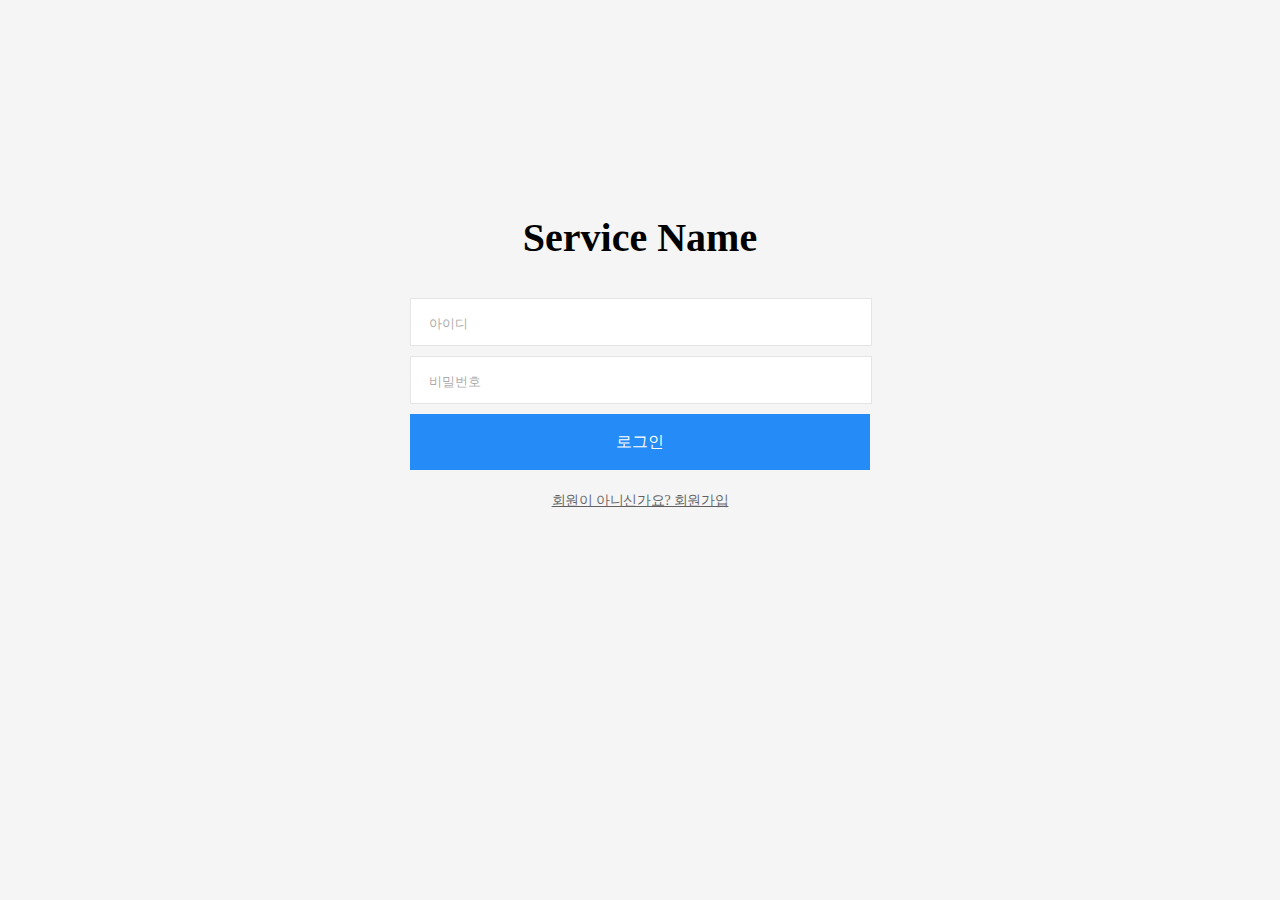
<file: signIn.html>
<!DOCTYPE html>
<html lang="en">

<head>
    <meta charset="UTF-8">
    <meta name="viewport" content="width=device-width, initial-scale=1.0">
    <link rel="stylesheet" href="css/reset.css">
    <link rel="stylesheet" href="css/signIn.css">
    <title>signIn</title>
</head>

<body>
    <div class="cont">
        <form id="js-form" class="form_cont" name="loginForm" method="GET" action="">
            <!-- action 속성에 정의된 경로로 HTTP 요청하도록 -->
            <div class="title">Service Name</div>

            <div class="id_area">
                <input id="js-id" type="text" name="userId" placeholder="아이디">
            </div>

            <div class="ps_area">
                <input id="js-ps" type="password" name="Password" placeholder="비밀번호">
            </div>

            <div id="js-noti" class="noti"></div>

            <div class="submit_area">
                <input id="js-login" type="submit" value="로그인">
            </div>
        </form>

        <div class="signIn">
            <a href="">
                <!-- a herf = "signUp page 링크" -->
                회원이 아니신가요? 회원가입
            </a>
        </div>
    </div>
    <script type="text/javascript" src="js/signIn.js"></script>
</body>

</html>
</file>
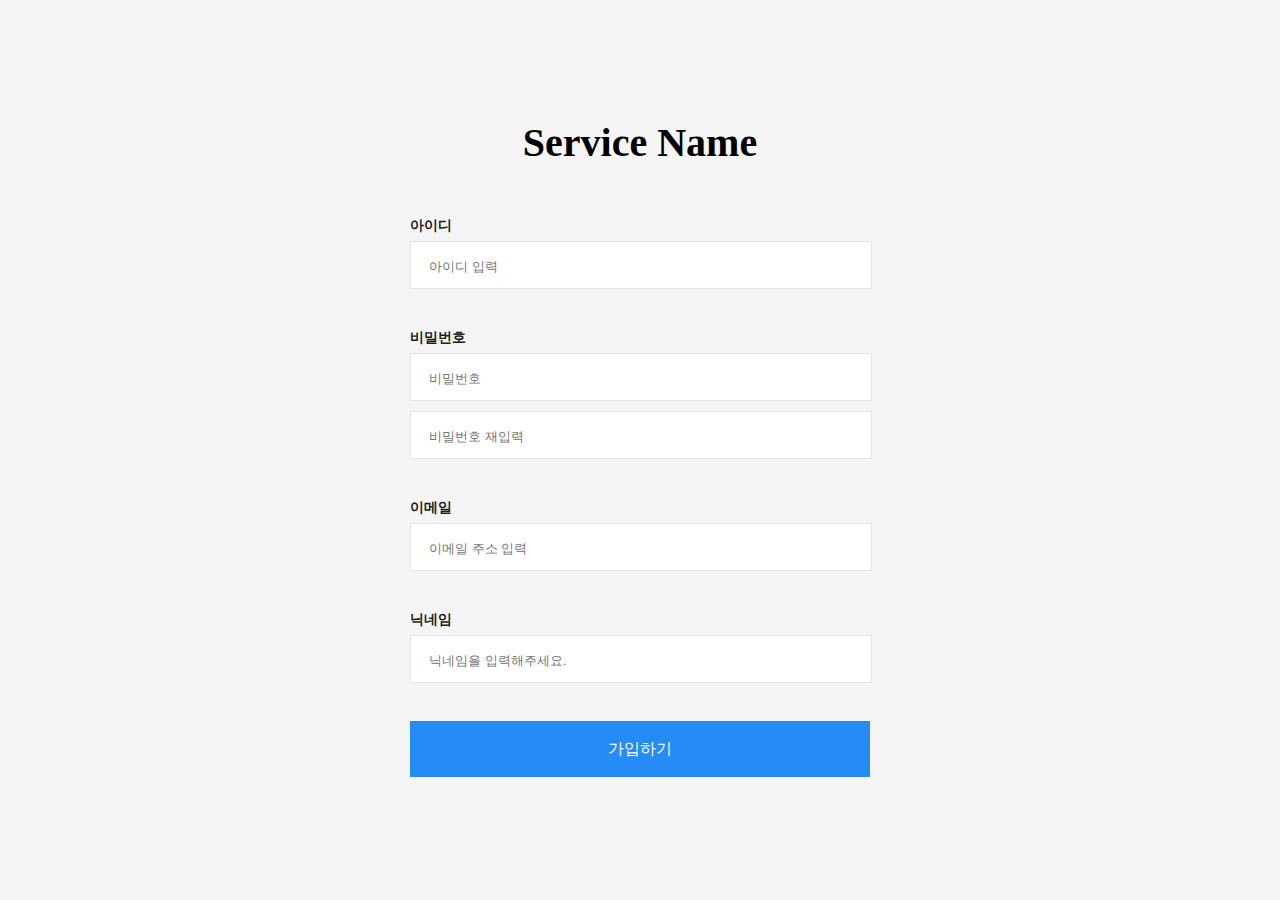
<file: signUp.html>
<!DOCTYPE html>
<html lang="en">

<head>
    <meta charset="UTF-8">
    <meta name="viewport" content="width=device-width, initial-scale=1.0">
    <link rel="stylesheet" href="css/reset.css">
    <link rel="stylesheet" href="css/signUp.css">
    <title>signUp</title>
</head>

<body>
    <div class="cont">
        <form id="js-form" class="form_cont" name="loginForm" method="POST" action="">
            <!-- action 속성에 정의된 경로로 HTTP 요청하도록 -->
            <div class="title">Service Name</div>

            <div class="id_title">아이디</div>
            <div class="id_area">
                <input id="js-id" type="text" name="userId" placeholder="아이디 입력">
            </div>
            <div id="js-noti-id" class="noti"></div>

            <div class="ps_title">비밀번호</div>
            <div class="ps_area">
                <input id="js-ps" type="password" name="password" placeholder="비밀번호">
            </div>
            <div class="ps_area">
                <input id="js-psCheck" type="password" name="passwordCheck" placeholder="비밀번호 재입력">
            </div>
            <div id="js-noti-ps" class="noti"></div>

            <div class="e_title">이메일</div>
            <div class="e_area">
                <input id="js-email" type="email" name="email" placeholder="이메일 주소 입력">
            </div>
            <div id="js-noti-email" class="noti"></div>

            <div class="name_title">닉네임</div>
            <div class="name_area">
                <input id="js-name" type="text" name="name" placeholder="닉네임을 입력해주세요.">
            </div>
            <div id="js-noti-name" class="noti"></div>

            <div class="submit_area">
                <input id="js-submit" type="submit" value="가입하기">
            </div>
        </form>
    </div>

    <script type="text/javascript" src="js/signUp.js"></script>
</body>

</html>
</file>
<file: css/header.css>
body {
    background-color: #F5F5F5;
    /* overflow: hidden; */
    z-index: -1;
}

header {
    width: 100%;
    background-color: white;
    border-bottom: 0.5px solid rgba(0, 0, 0, 0.1);
    box-shadow: 0px 4px 12px 0 rgba(150, 150, 150, 0.1);
    position: relative;
    z-index: 9999;
}

.header_cont {
    width: 960px;
    height: 80px;
    margin: 0 auto;
    display: flex;
    justify-content: space-between;
    align-items: center;
}

.header_cont div {
    display: flex;
    align-items: center;
}

.header_cont div:first-child {
    margin-right: 24px;
}

.serviceName {
    font-size: 18px;
    padding-top: 4px;
    font-weight: bold;
    letter-spacing: -0.4px;
    opacity: 0.87;
}

.searchBar {
    height: 40px;
    width: 300px;
    background-color: #f2f2f2;
    border: 0.5px solid rgba(0, 0, 0, 0.1);
    /* border-radius: 4px; */
    display: flex;
    justify-content: space-between;
}

.searchBar input:first-child {
    margin-left: 12px;
    width: 248px;
    height: 32px;
    border: 0;
    background-color: rgba(0, 0, 0, 0);
    padding-top: 4px;
}

.searchBar input:first-child:focus {
    outline: none;
}

.searchBar div {
    margin-right: 2px;
    width: 32px;
    height: 32px;
    opacity: 0.38;
    display: flex;
    align-items: center;
    justify-content: space-between;
}

.searchBar div img {
    width: 68%;
    cursor: pointer;
}

a:link,
a:visited,
a:active,
a:hover {
    text-decoration: none;
    color: black;
    opacity: 0.87;
}

.signInUp {
    letter-spacing: -0.2px;
}

.signInUp:hover {
    opacity: 0.8;
}
</file>
<file: css/search.css>
html,
body {
    height: 100%;
    /* overflow: hidden; */
}

.wrap {
    width: 100%;
    height: 100%;
}

.detail_cont {
    /* width: 440px; */
    display: flex;
    margin-top: 16px;
    position: absolute;
    z-index: 9999;
}

.detail_cont .detail_btn {
    border: 0.5px solid rgba(0, 0, 0, 0.1);
    height: 40px;
    padding: 0 20px;
    margin-right: 16px;
    display: flex;
    align-items: center;
    color: rgba(0, 0, 0, 0.87);
    cursor: pointer;
    background-color: white;
    box-shadow: 0px 4px 8px 0 rgba(150, 150, 150, 0.1);
}

.detail_cont .detail_btn:hover {
    background-color: #F6F6F6
}

.detail_wrap {
    display: flex;
    position: relative;
}

.category_media,
.category_all,
.category_accident,
.category_date {
    position: absolute;
    z-index: 9999;
    top: 56px;
}

/* 언론사 */

.category_media {
    box-sizing: border-box;
    padding: 16px 20px;
    margin-top: 16px;
    width: 500px;
    border: 0.5px solid rgba(0, 0, 0, 0.1);
    background-color: white;

    box-shadow: 0px 8px 16px 0 rgba(150, 150, 150, 0.1);
}

.media_subject {
    width: 72px;
    height: 32px;
    position: relative;
    display: inline-block;
    margin-bottom: 4px;
    display: flex;
    align-items: center;
    cursor: pointer;
    color: rgba(0, 0, 0, 0.87);
}

.media_subject input {
    appearance: auto;
    width: 18px;
    height: 18px;
    margin: 0;
    margin-bottom: 4px;
    margin-right: 4px;
    opacity: 0.87;
    cursor: pointer;
}

.media_subject input:checked {
    background-color: #3a68f9;
}

.media_ul {
    display: flex;
    flex-wrap: wrap;
    margin-bottom: 8px;
}

.media_detail {
    width: 114px;
    height: 40px;
    display: inline-block;
    position: relative;
    margin-right: -0.5px;
    margin-bottom: 8px;
    box-sizing: border-box;
    border: 0.5px solid rgba(0, 0, 0, 0.1);
    text-align: center;
    line-height: 40px;
    cursor: pointer;
    color: rgba(0, 0, 0, 0.87);
    background-color: #f7f7f7;
    font-size: 14px;
}

.media_detail input {
    box-sizing: border-box;
    position: absolute;
    width: 114px;
    height: 40px;
    top: 50%;
    left: 50%;
    transform: translate(-50%, -50%);
    margin: 0;
    z-index: -1;
}

.media_detail input:checked {
    background-color: #3a68f9;
    border: 0.5px solid #004a98;
    border-radius: 0;
}

.media_detail input:focus {
    outline: 0;
}

.media_detail div {
    width: 100%;
    line-height: 40px;
    text-align: center;
}

.category_media .btn_cont {
    display: flex;
    align-items: center;
    justify-content: center;
}


.btn_cont {
    display: flex;
    align-items: center;
    justify-content: center;
    background-color: white;
    padding-top: 16px;
}

.btn_cont button {
    width: 110px;
    height: 32px;
    margin: 0 2px;
    border-radius: 0;
    border: 0.5px solid rgba(0, 0, 0, 0.1);
    cursor: pointer;
}

.btn_cont button:first-child {
    color: rgba(0, 0, 0, 0.87);
    background-color: white;
}

.btn_cont button:last-child {
    color: rgba(255, 255, 255, 1.0);
    background-color: #3a68f9;
}

.btn_cont button:focus {
    outline: 0;
}

.btn_cont button:hover {
    opacity: 0.9;
}

/* 언론사 */

/* 통합분류 */


.category_all {
    box-sizing: border-box;
    padding: 16px 20px;
    margin-top: 16px;
    width: 320px;
    max-height: 424px;
    border: 0.5px solid rgba(0, 0, 0, 0.1);
    display: flex;
    flex-direction: column;
    justify-content: space-between;
    background-color: white;
    box-shadow: 0px 8px 20px 0 rgba(150, 150, 150, 0.1);
}

.category_all .overflow {
    overflow-y: scroll;
    height: auto;
    max-height: 360px;
}

.subject_wrap {
    display: flex;
    margin-bottom: 6px;
    margin-top: 4px;
}

.subject_wrap+ul {
    margin-bottom: 4px;
}


.subject_wrap+ul li {
    display: flex;
    flex-direction: column;
}


.plus {
    cursor: pointer;
    display: inline-block;
    width: 24px;
    height: 24px;
    margin-right: 4px;
    font-size: 28px;
    font-weight: lighter;
    opacity: 0.87;
    text-align: center;
}

.subject {
    color: rgba(0, 0, 0, 0.87);
    line-height: 24px;
    padding-right: 20px;
    display: flex;
    align-items: center;
    cursor: pointer;
}

.subject input {
    appearance: auto;
    width: 18px;
    height: 18px;
    margin: 0;
    margin-right: 4px;
    cursor: pointer;
}

.subject_detail {
    line-height: 24px;
    margin-left: 48px;
    width: auto;
    display: flex;
    align-items: center;
    cursor: pointer;
    margin-bottom: 4px;
    padding-right: 20px;
    color: rgba(0, 0, 0, 0.87);
}

.subject_detail input {
    appearance: auto;
    width: 18px;
    height: 18px;
    margin-bottom: 4px;
    margin-right: 4px;
    cursor: pointer;
}

/* 통합 분류 */


/* 사건사고 */
.category_accident {
    box-sizing: border-box;
    padding: 16px 20px;
    margin-top: 16px;
    width: 320px;
    max-height: 424px;
    border: 0.5px solid rgba(0, 0, 0, 0.1);
    display: flex;
    flex-direction: column;
    justify-content: space-between;
    background-color: white;
    box-shadow: 0px 8px 20px 0 rgba(150, 150, 150, 0.1);
}

.category_accident .overflow {
    overflow-y: scroll;
    height: auto;
    max-height: 360px;
}

.sub2 {
    margin-left: 26px;
}

.subject_detail2 {
    line-height: 24px;
    margin-left: 74px;
    width: auto;
    display: flex;
    align-items: center;
    cursor: pointer;
    margin-bottom: 4px;
    padding-right: 20px;
    color: rgba(0, 0, 0, 0.87);
}

.subject_detail2 input {
    appearance: auto;
    width: 18px;
    height: 18px;
    margin-bottom: 4px;
    margin-right: 4px;
    cursor: pointer;
}

/* 사건사고 */

/* 날짜 */
.category_date {
    box-sizing: border-box;
    padding: 16px 20px;
    margin-top: 16px;
    width: 270px;
    max-height: 424px;
    border: 0.5px solid rgba(0, 0, 0, 0.1);
    display: flex;
    flex-direction: column;
    justify-content: space-between;
    background-color: white;
    box-shadow: 0px 8px 20px 0 rgba(150, 150, 150, 0.1);
}

.date_ul {
    display: flex;
    flex-wrap: wrap;
    margin-bottom: 8px;
}

.date_detail {
    width: 114px;
    height: 40px;
    display: inline-block;
    position: relative;
    margin-right: -0.5px;
    margin-bottom: -0.5px;
    box-sizing: border-box;
    border: 0.5px solid rgba(0, 0, 0, 0.1);
    text-align: center;
    line-height: 40px;
    cursor: pointer;
    color: rgba(0, 0, 0, 0.87);
    background-color: #f7f7f7;
    font-size: 14px;
}

.date_detail input {
    box-sizing: border-box;
    position: absolute;
    width: 100%;
    height: 40px;
    top: 50%;
    left: 50%;
    transform: translate(-50%, -50%);
    margin: 0;
    z-index: -1;
}


.date_detail input:checked {
    background-color: #3a68f9;
    border: 0.5px solid #004a98;
    border-radius: 0;
}

.all {
    width: 228px;
}

.line {
    border: 0.25px solid rgba(0, 0, 0, 0.1);
    margin: 20px auto;
}

.date_input {
    box-sizing: border-box;
    width: 100%;
    position: relative;
    height: 36px;
    margin-top: 8px;
    border: 0.5px solid rgba(0, 0, 0, 0.1);
}

.date_input input {
    position: absolute;
    top: 0;
    margin-left: 8px;
    width: 94%;
    height: 32px;
    border: 0;
    cursor: text;
}

input[type=date]:invalid::-webkit-datetime-edit {
    color: rgba(0, 0, 0, 0.6);
    font-size: 14px;
    font-family: 'Noto Sans KR', sans-serif;
}

input[type=date]:valid::-webkit-datetime-edit {
    color: rgba(0, 0, 0, 0.6);
    font-size: 14px;
    font-family: 'Noto Sans KR', sans-serif;
}

input[type="date"]::-webkit-calendar-picker-indicator {
    color: rgba(0, 0, 0, 0);
    opacity: 0.6;
    width: 20px;
    height: 20px;
    cursor: pointer;
}

/* 날짜 */
/*  */
.searchFilter {
    width: 100%;
    height: 100%;
    z-index: 999;
    position: fixed;
    top: 0;
    left: 0;
    background-color: rgba(0, 0, 0, 0.5);
}

/* JavaScript controll*/

.hide {
    display: none !important;
}

.white {
    color: white;
    z-index: 9;
}
</file>
<file: css/newsItem.css>
.main_wrap {
    width: 960px;
    margin: 0 auto;
}

.main_news_item {
    box-sizing: border-box;
    background-color: white;
    padding-top: 52px;
    padding-bottom: 40px;
    padding-left: 52px;
    padding-right: 52px;
    margin-top: 48px;
}

.main_news_item .category {
    font-size: 32px;
    font-weight: bold;
    /* color: rgba(0, 0, 0, 0.87); */
    color: #258bf7;
    margin-bottom: 24px;
}

.main_news_item ul li .news_title {
    color: rgba(0, 0, 0, 0.87);
    height: 20px;
    line-height: 20px;
    width: 740px;
    overflow: hidden;
    letter-spacing: -0.4px;
}

.main_news_item ul li {
    margin-bottom: 10px;
    padding: 8px 0;
    font-size: 20px;
    letter-spacing: -0.4px;
    display: flex;
    justify-content: space-between;
    align-items: center;
}


.main_news_item ul li .news_title:hover {
    font-weight: bold;
}


.main_news_item ul li .news_reporter {
    overflow: hidden;
    height: 20px;
    line-height: 20px;
    width: 96px;
    margin-top: 4px;
    margin-left: 8px;
    font-size: 16px;
    text-align: right;
    color: rgba(0, 0, 0, 0.38);
}
</file>
<file: css/edit.css>
body {
    background-color: #f5f6f7;
}

.cont {
    margin: 0 auto;
    width: 460px;
    position: absolute;
    display: flex;
    align-items: center;
    justify-content: center;
    flex-direction: column;
    transform: translate(-50%, -50%);
    top: 50%;
    left: 50%;
}

.form_cont {
    width: 100%;
    display: flex;
    /* align-items: center; */
    justify-content: center;
    flex-direction: column;
}

.title {
    font-size: 20px;
    font-weight: 700;
    opacity: 0.87;
    /* margin: 0 auto; */
}

.subTitle {
    padding-top: 8px;
    padding-bottom: 40px;
    font-size: 14px;
    opacity: 0.6;
}

.id_title,
.ps_title,
.e_title,
.name_title {
    font-size: 14px;
    font-weight: bold;
    opacity: 0.87;
    padding-bottom: 8px;
}

.ps_title,
.e_title,
.name_title {
    margin-top: 32px;
}

.id_area,
.ps_area,
.e_area,
.name_area {
    background-color: white;
    border: 0.5px solid rgba(0, 0, 0, 0.1);
    width: 100%;
    height: 46px;
    display: flex;
    justify-content: center;
    align-items: center;
    margin-bottom: 10px;
}

.id_area input,
.ps_area input,
.e_area input,
.name_area input {
    width: 424px;
    height: 16px;
    border: 0;
    padding-top: 8px;
    padding-bottom: 6px;
}

.id_area input:focus,
.ps_area input:focus,
.e_area input:focus,
.name_area:focus {
    outline: 1px solid #3a68f9;
}

.submit_area {
    width: 100%;
    height: 56px;
    border: 0.5px solid rgba(0, 0, 0, 0.1);
    display: flex;
    align-items: center;
    justify-content: center;
    margin-top: 28px;
}

.submit_area input {
    width: 100%;
    height: 56px;
    border: 0;
    background-color: #3a68f9;
    color: white;
    font-size: 16px;
    cursor: pointer;
}

.signIn {
    margin-top: 24px;
    opacity: 0.6;
    font-size: 14px;
    letter-spacing: -0.3px;
    text-decoration: underline;
}

.signIn:hover {
    opacity: 0.8;
}

a:link,
a:visited,
a:active,
a:hover {
    text-decoration: none;
    color: black;
}

.noti {
    color: red;
    opacity: 0.87;
    font-size: 13px;
    letter-spacing: -0.3px;
    margin-left: 4px;
}
</file>
<file: css/resultItem.css>
.result_wrap {
    width: 960px;
    margin: 0 auto;
}

.result_wrap .date {
    box-sizing: border-box;
    padding-left: 52px;
    padding-right: 52px;
    margin-top: 48px;
    font-size: 32px;
    font-weight: bold;
    /* color: rgba(0, 0, 0, 0.87); */
    color: #258bf7;
    margin-bottom: 12px;
    letter-spacing: -0.6px;
}

.result_news_item {
    box-sizing: border-box;
    background-color: white;
    padding-top: 40px;
    padding-bottom: 28px;
    padding-left: 52px;
    padding-right: 52px;
    margin-bottom: 16px;
    display: flex;
    flex-direction: column;
}

.result_news_item .news_title {
    font-size: 20px;
    height: 24px;
    line-height: 24px;
    letter-spacing: -0.4px;
    font-weight: bold;
    color: rgba(0, 0, 0, 0.87);
    overflow: hidden;
}


.result_news_item .news_title:hover {
    opacity: 0.6;
}


.result_news_item .news_content {
    color: rgba(0, 0, 0, 0.6);
    height: 24px;
    font-size: 16px;
    letter-spacing: -0.4px;
    line-height: 24px;
    overflow: hidden;
    margin-top: 12px;
    margin-bottom: 10px;
}

.result_news_item .news_content:hover {
    opacity: 0.6;
}


.result_news_item .news_detail {
    font-size: 16px;
    letter-spacing: -0.4px;
    color: rgba(0, 0, 0, 0.38);
    height: 20px;
    line-height: 20px;
    overflow: hidden;
    margin-bottom: 8px;
}

.result_news_item .news_detail span {
    margin-right: 12px;
}

.result_news_item .news_detail span:first-child {
    color: #258bf7;
    font-weight: bold;
    opacity: 0.6;
}
</file>
<file: css/signIn.css>
body {
    background-color: #F5F5F5;
}

.cont {
    margin: 0 auto;
    width: 460px;
    position: absolute;
    display: flex;
    align-items: center;
    justify-content: center;
    flex-direction: column;
    transform: translate(-50%, -80%);
    top: 50%;
    left: 50%;
}

.form_cont {
    width: 100%;
    display: flex;
    /* align-items: center; */
    justify-content: center;
    flex-direction: column;
}

.title {
    padding-bottom: 40px;
    font-size: 40px;
    font-weight: 700;
    margin: 0 auto;
}

.id_area,
.ps_area {
    background-color: white;
    border: 0.5px solid rgba(0, 0, 0, 0.1);
    width: 100%;
    height: 46px;
    display: flex;
    justify-content: center;
    align-items: center;
    margin-bottom: 10px;
}

.id_area input,
.ps_area input {
    width: 424px;
    height: 16px;
    border: 0;
    padding-top: 8px;
    padding-bottom: 6px;
}

.id_area input::placeholder,
.ps_area input::placeholder {
    opacity: 0.6;
}

.id_area input:focus,
.ps_area input:focus {
    outline: 1px solid #258bf7;
}

.submit_area {
    width: 100%;
    height: 56px;
    /* border: 0.5px solid rgba(0, 0, 0, 0.2); */
    display: flex;
    align-items: center;
    justify-content: center;
}

.submit_area input {
    width: 100%;
    height: 56px;
    border: 0;
    background-color: #258bf7;
    color: white;
    font-size: 16px;
    cursor: pointer;
}

.signIn {
    margin-top: 24px;
    opacity: 0.6;
    font-size: 14px;
    letter-spacing: -0.3px;
    text-decoration: underline;
}

.signIn:hover {
    opacity: 0.8;
}

a:link,
a:visited,
a:active,
a:hover {
    text-decoration: none;
    color: black;
}

.noti {
    color: red;
    opacity: 0.87;
    font-size: 13px;
    letter-spacing: -0.3px;
    margin-left: 4px;
}
</file>
<file: css/signUp.css>
body {
    background-color: #F5F5F5;
}

.cont {
    margin: 0 auto;
    width: 460px;
    position: absolute;
    display: flex;
    align-items: center;
    justify-content: center;
    flex-direction: column;
    transform: translate(-50%, -50%);
    top: 50%;
    left: 50%;
}

.form_cont {
    width: 100%;
    display: flex;
    /* align-items: center; */
    justify-content: center;
    flex-direction: column;
}

.title {
    padding-bottom: 56px;
    font-size: 40px;
    font-weight: 700;
    margin: 0 auto;
}

.id_title,
.ps_title,
.e_title,
.name_title {
    font-size: 14px;
    font-weight: bold;
    opacity: 0.87;
    padding-bottom: 8px;
}

.ps_title,
.e_title,
.name_title {
    margin-top: 32px;
}

.id_area,
.ps_area,
.e_area,
.name_area {
    background-color: white;
    border: 0.5px solid rgba(0, 0, 0, 0.1);
    width: 100%;
    height: 46px;
    display: flex;
    justify-content: center;
    align-items: center;
    margin-bottom: 10px;
}

.id_area input,
.ps_area input,
.e_area input,
.name_area input {
    width: 424px;
    height: 16px;
    border: 0;
    padding-top: 8px;
    padding-bottom: 6px;
}

.id_area input:focus,
.ps_area input:focus,
.e_area input:focus,
.name_area:focus {
    outline: 1px solid #258bf7;
}

.submit_area {
    width: 100%;
    height: 56px;
    /* border: 0.5px solid rgba(0, 0, 0, 0.2); */
    display: flex;
    align-items: center;
    justify-content: center;
    margin-top: 28px;
}

.submit_area input {
    width: 100%;
    height: 56px;
    border: 0;
    background-color: #258bf7;
    color: white;
    font-size: 16px;
    cursor: pointer;
}

.signIn {
    margin-top: 24px;
    opacity: 0.6;
    font-size: 14px;
    letter-spacing: -0.3px;
    text-decoration: underline;
}

.signIn:hover {
    opacity: 0.8;
}

a:link,
a:visited,
a:active,
a:hover {
    text-decoration: none;
    color: black;
}

.noti {
    color: red;
    opacity: 0.87;
    font-size: 13px;
    letter-spacing: -0.3px;
    margin-left: 4px;
}
</file>
